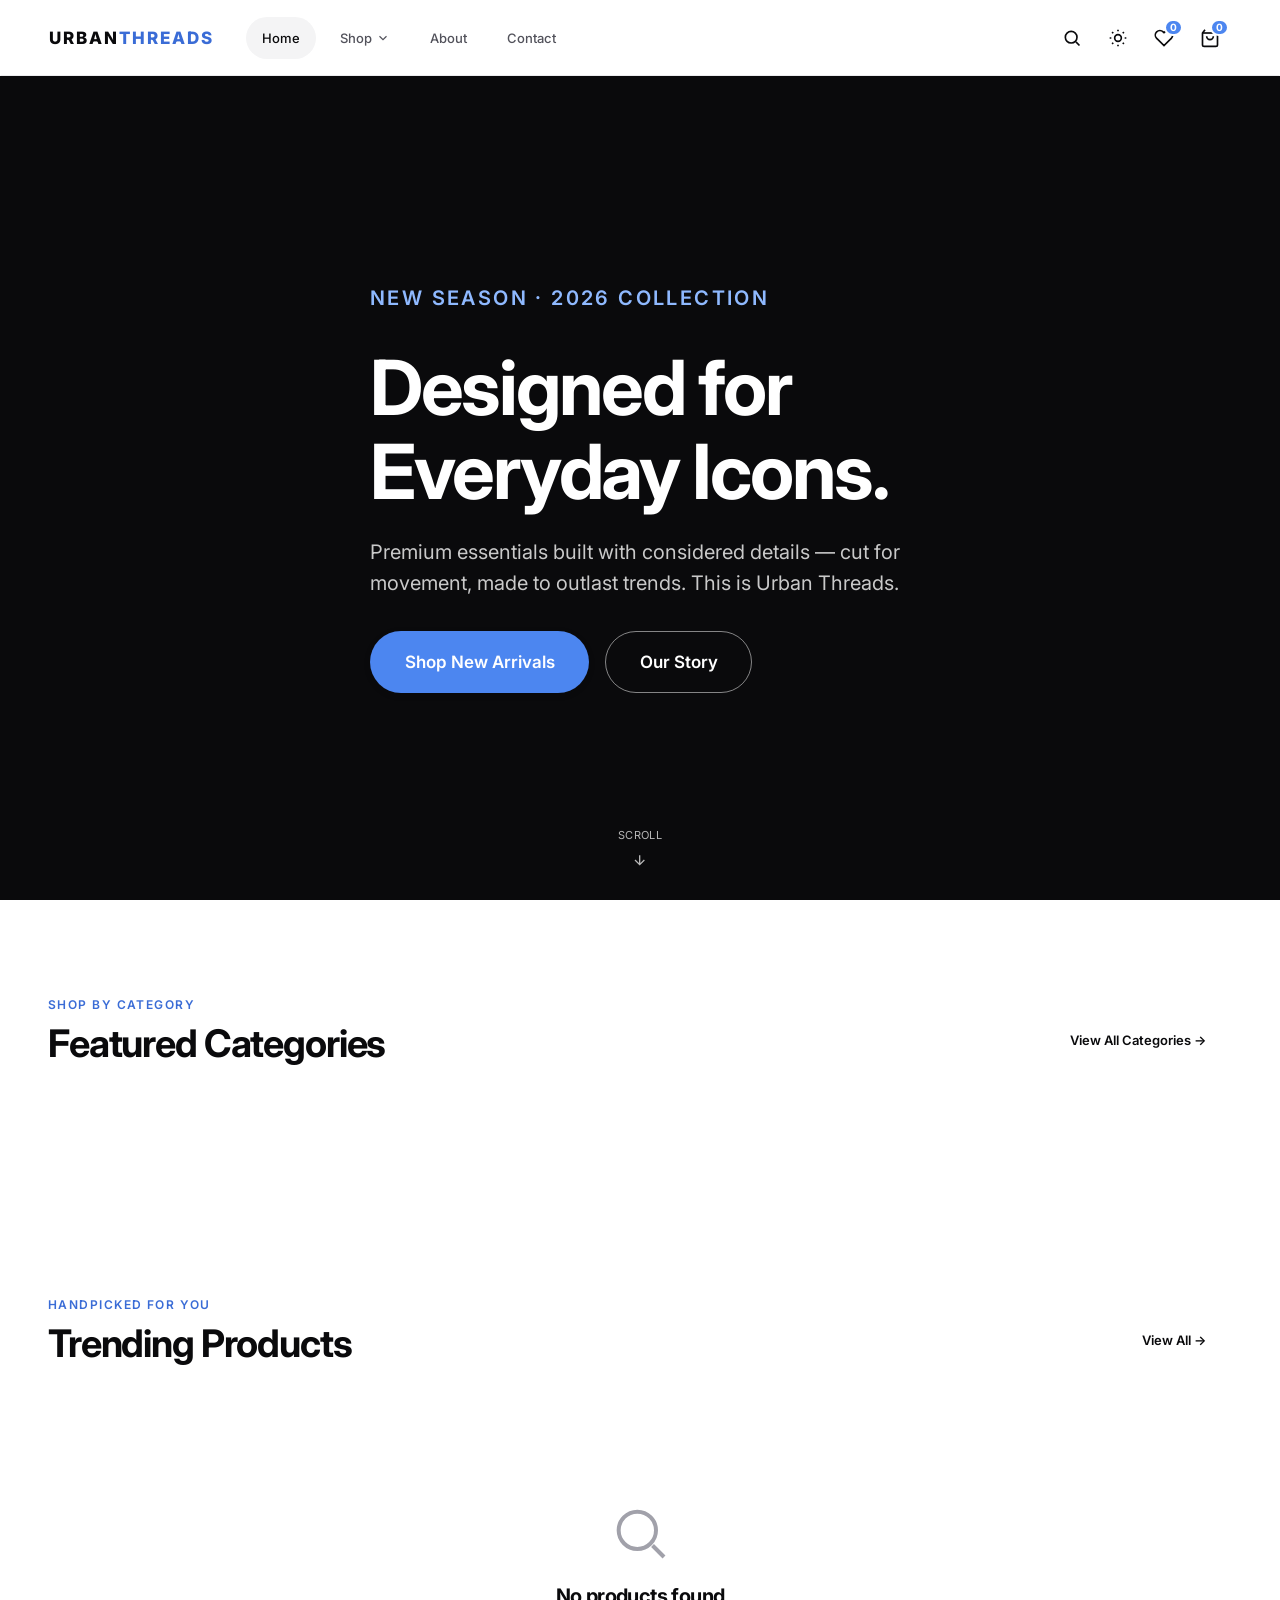
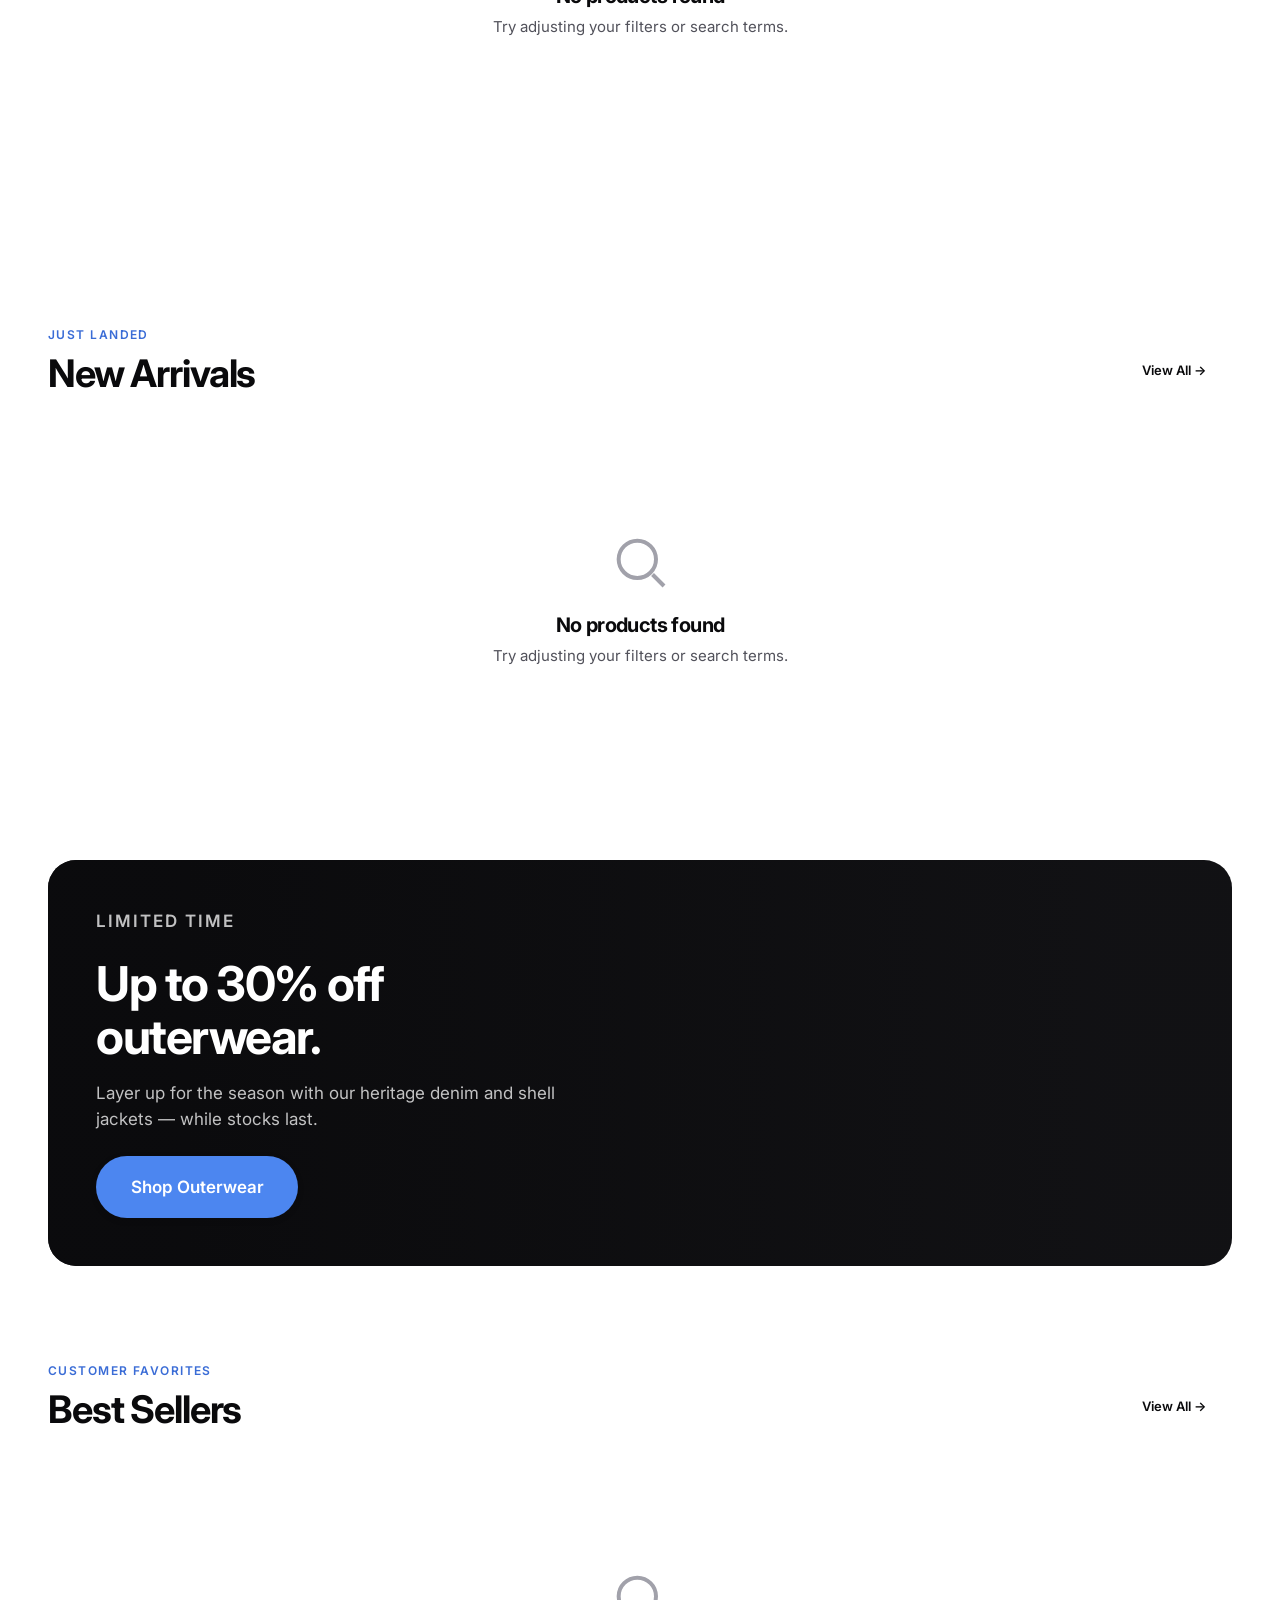
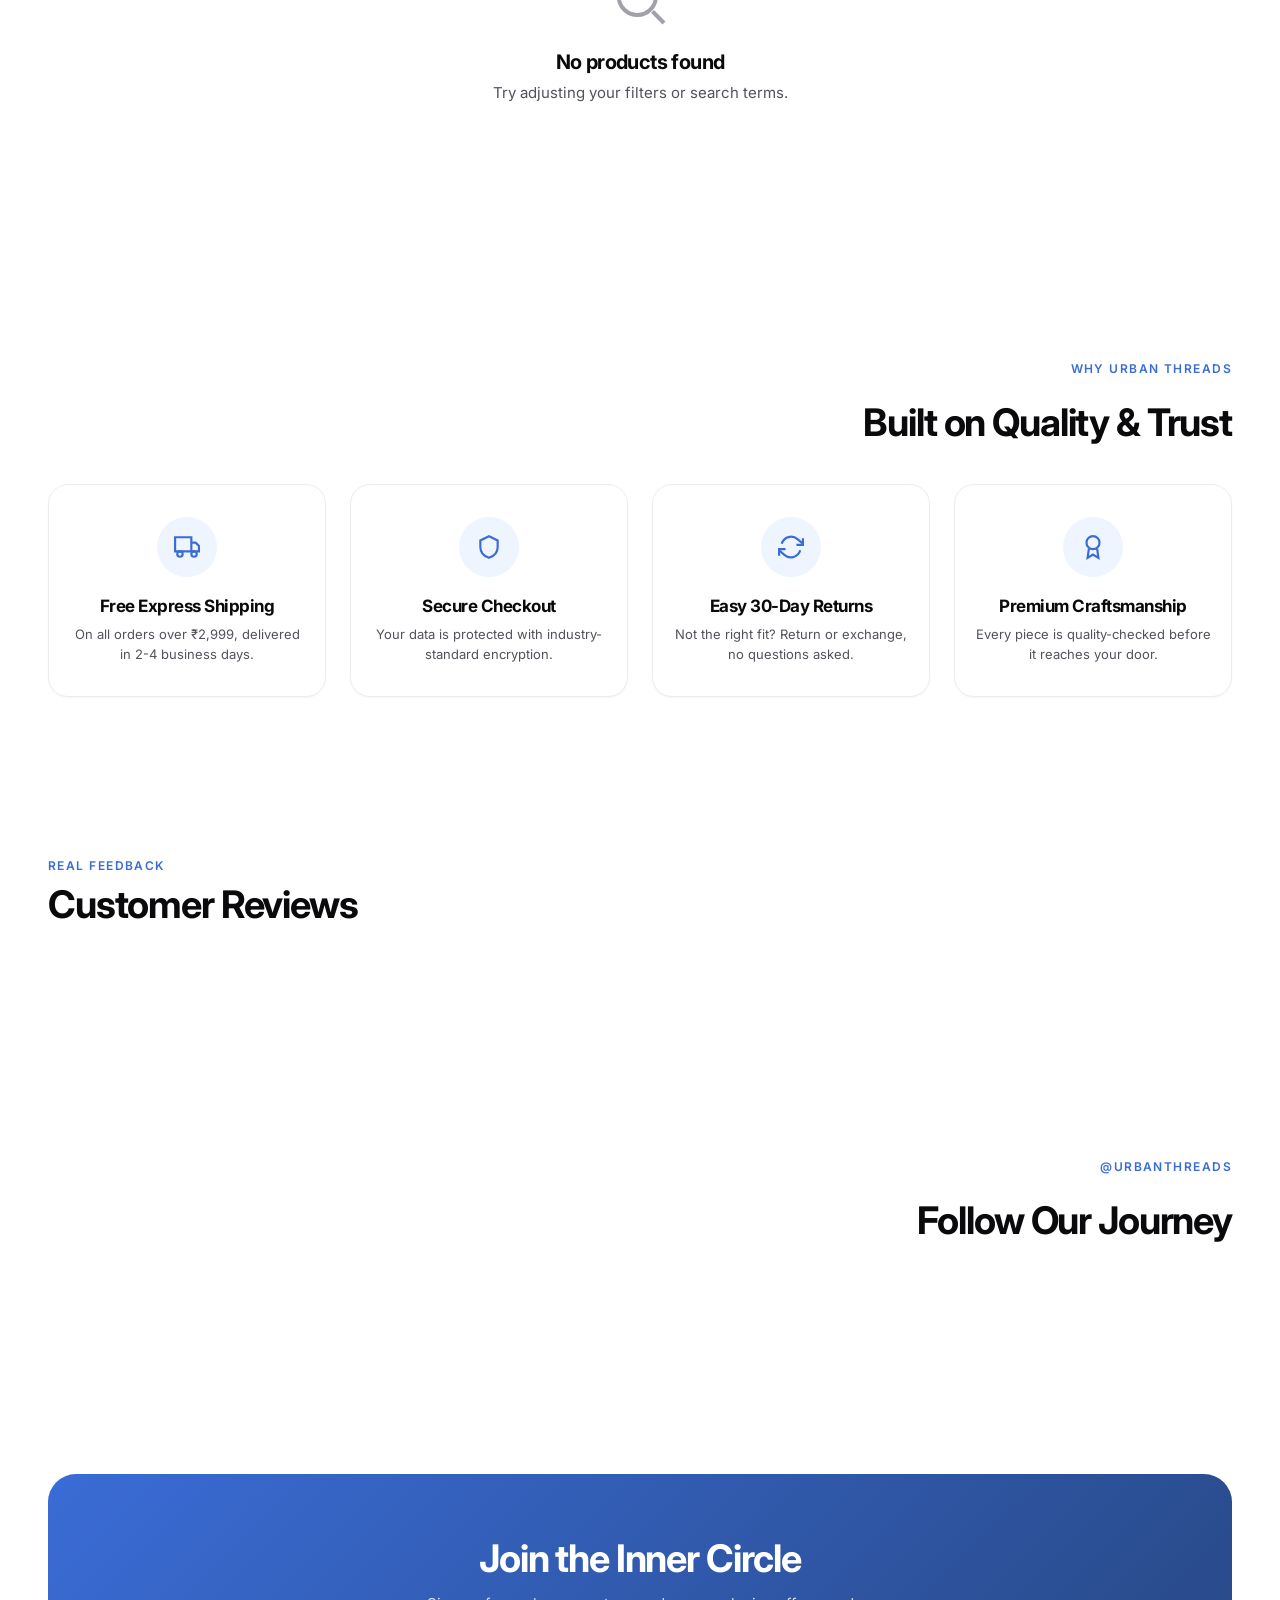
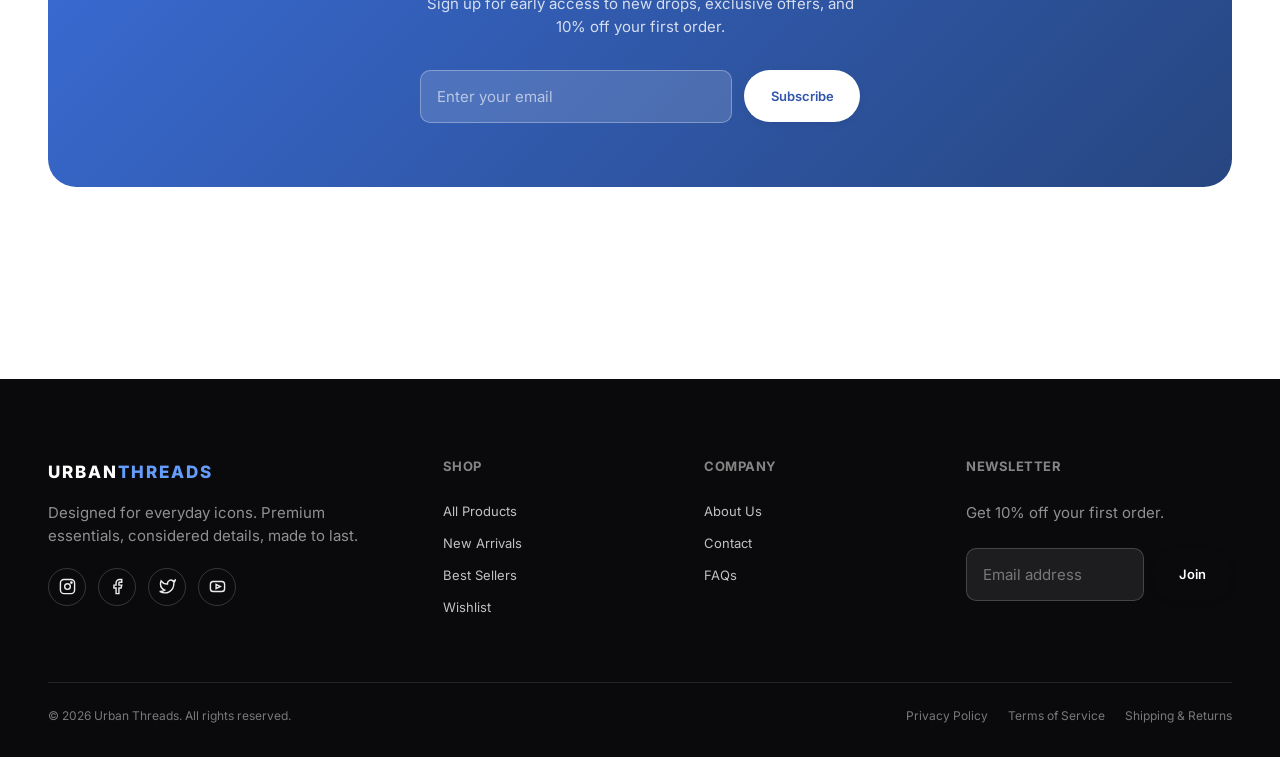
<file: index.html>
<!DOCTYPE html>
<html lang="en">
<head>
<meta charset="UTF-8">
<meta name="viewport" content="width=device-width, initial-scale=1.0">
<title>Urban Threads | Designed for Everyday Icons</title>
<meta name="description" content="Urban Threads is a premium clothing brand crafting considered essentials — outerwear, denim, knitwear and activewear designed for everyday icons.">
<meta name="keywords" content="Urban Threads, premium clothing, streetwear, denim, outerwear, knitwear">
<link rel="canonical" href="https://urbanthreads.example.com/">

<meta property="og:type" content="website">
<meta property="og:title" content="Urban Threads | Designed for Everyday Icons">
<meta property="og:description" content="Premium essentials, considered details, made to last. Shop the new season collection.">
<meta property="og:image" content="https://picsum.photos/seed/ut-hero/1200/630">
<meta property="og:url" content="https://urbanthreads.example.com/">

<meta name="twitter:card" content="summary_large_image">
<meta name="twitter:title" content="Urban Threads | Designed for Everyday Icons">
<meta name="twitter:description" content="Premium essentials, considered details, made to last.">
<meta name="twitter:image" content="https://picsum.photos/seed/ut-hero/1200/630">

<link rel="preconnect" href="https://fonts.googleapis.com">
<link rel="preconnect" href="https://fonts.gstatic.com" crossorigin>
<link href="https://fonts.googleapis.com/css2?family=Inter:wght@400;500;600;700;800&display=swap" rel="stylesheet">

<link rel="stylesheet" href="assets/css/tokens.css">
<link rel="stylesheet" href="assets/css/base.css">
<link rel="stylesheet" href="assets/css/components.css">
<link rel="stylesheet" href="assets/css/header.css">
<link rel="stylesheet" href="assets/css/footer.css">
<link rel="stylesheet" href="assets/css/product-card.css">
<link rel="stylesheet" href="assets/css/home.css">

<script type="application/ld+json">
{
  "@context": "https://schema.org",
  "@type": "ClothingStore",
  "name": "Urban Threads",
  "description": "Designed for Everyday Icons.",
  "url": "https://urbanthreads.example.com/"
}
</script>
</head>
<body data-page="home" data-base="">

<div id="ut-header"></div>

<main id="main-content">

  <!-- HERO -->
  <section class="hero">
    <div class="hero-bg" id="hero-bg"></div>
    <div class="container">
      <div class="hero-content">
        <p class="eyebrow">New Season · 2026 Collection</p>
        <h1 class="text-display">Designed for<br>Everyday Icons.</h1>
        <p>Premium essentials built with considered details — cut for movement, made to outlast trends. This is Urban Threads.</p>
        <div class="hero-actions">
          <a href="products.html" class="btn btn-accent btn-lg">Shop New Arrivals</a>
          <a href="about.html" class="btn btn-outline btn-lg">Our Story</a>
        </div>
      </div>
    </div>
    <div class="hero-scroll-cue">
      <span>Scroll</span>
      <svg width="16" height="16" viewBox="0 0 24 24" fill="none" stroke="currentColor" stroke-width="2"><path d="M12 5v14M5 12l7 7 7-7"/></svg>
    </div>
  </section>

  <!-- FEATURED CATEGORIES -->
  <section class="section container">
    <div class="section-head">
      <div><p class="eyebrow">Shop by category</p><h2>Featured Categories</h2></div>
      <a href="products.html" class="btn btn-ghost">View All Categories →</a>
    </div>
    <div class="cat-grid" id="category-grid"></div>
  </section>

  <!-- TRENDING -->
  <section class="section container">
    <div class="section-head">
      <div><p class="eyebrow">Handpicked for you</p><h2>Trending Products</h2></div>
      <a href="products.html?filter=trending" class="btn btn-ghost">View All →</a>
    </div>
    <div class="product-grid" id="trending-grid"></div>
  </section>

  <!-- NEW ARRIVALS -->
  <section class="section container">
    <div class="section-head">
      <div><p class="eyebrow">Just landed</p><h2>New Arrivals</h2></div>
      <a href="products.html?filter=new" class="btn btn-ghost">View All →</a>
    </div>
    <div class="product-grid" id="new-arrivals-grid"></div>
  </section>

  <!-- PROMO BANNER -->
  <section class="container">
    <div class="promo-banner">
      <div class="promo-banner-bg" style="background-image:url('https://picsum.photos/seed/ut-promo/1400/900')"></div>
      <div class="promo-banner-content">
        <p class="eyebrow">Limited time</p>
        <h2>Up to 30% off outerwear.</h2>
        <p>Layer up for the season with our heritage denim and shell jackets — while stocks last.</p>
        <a href="products.html?category=outerwear" class="btn btn-accent btn-lg">Shop Outerwear</a>
      </div>
    </div>
  </section>

  <!-- BEST SELLERS -->
  <section class="section container">
    <div class="section-head">
      <div><p class="eyebrow">Customer favorites</p><h2>Best Sellers</h2></div>
      <a href="products.html?filter=bestseller" class="btn btn-ghost">View All →</a>
    </div>
    <div class="product-grid" id="bestsellers-grid"></div>
  </section>

  <!-- WHY CHOOSE US -->
  <section class="section-sm container">
    <div class="section-head" style="justify-content:center;text-align:center;flex-direction:column">
      <p class="eyebrow">Why Urban Threads</p>
      <h2>Built on Quality &amp; Trust</h2>
    </div>
    <div class="why-grid" id="why-us-grid"></div>
  </section>

  <!-- REVIEWS -->
  <section class="section container">
    <div class="section-head">
      <div><p class="eyebrow">Real feedback</p><h2>Customer Reviews</h2></div>
    </div>
    <div class="reviews-rail" id="reviews-rail"></div>
  </section>

  <!-- INSTAGRAM GALLERY -->
  <section class="section container">
    <div class="section-head" style="justify-content:center;text-align:center;flex-direction:column">
      <p class="eyebrow">@urbanthreads</p>
      <h2>Follow Our Journey</h2>
    </div>
    <div class="insta-grid" id="insta-grid"></div>
  </section>

  <!-- NEWSLETTER -->
  <section class="section container">
    <div class="newsletter-banner">
      <h2>Join the Inner Circle</h2>
      <p>Sign up for early access to new drops, exclusive offers, and 10% off your first order.</p>
      <form id="home-newsletter-form">
        <input type="email" class="input" placeholder="Enter your email" required aria-label="Email address">
        <button type="submit" class="btn btn-accent">Subscribe</button>
      </form>
    </div>
  </section>

</main>

<div id="ut-footer"></div>

<script src="assets/js/core/sanity-client.js"></script>
<script src="assets/js/core/db.js"></script>
<script src="assets/js/core/utils.js"></script>
<script src="assets/js/core/theme.js"></script>
<script src="assets/js/core/toast.js"></script>
<script src="assets/js/core/modal.js"></script>
<script src="assets/js/core/cart.js"></script>
<script src="assets/js/core/analytics.js"></script>
<script src="assets/js/components/product-card.js"></script>
<script src="assets/js/components/quick-view.js"></script>
<script src="assets/js/components/header.js"></script>
<script src="assets/js/components/footer.js"></script>
<script src="assets/js/core/app-init.js"></script>
<script src="assets/js/pages/home.js"></script>
</body>
</html>
</file>
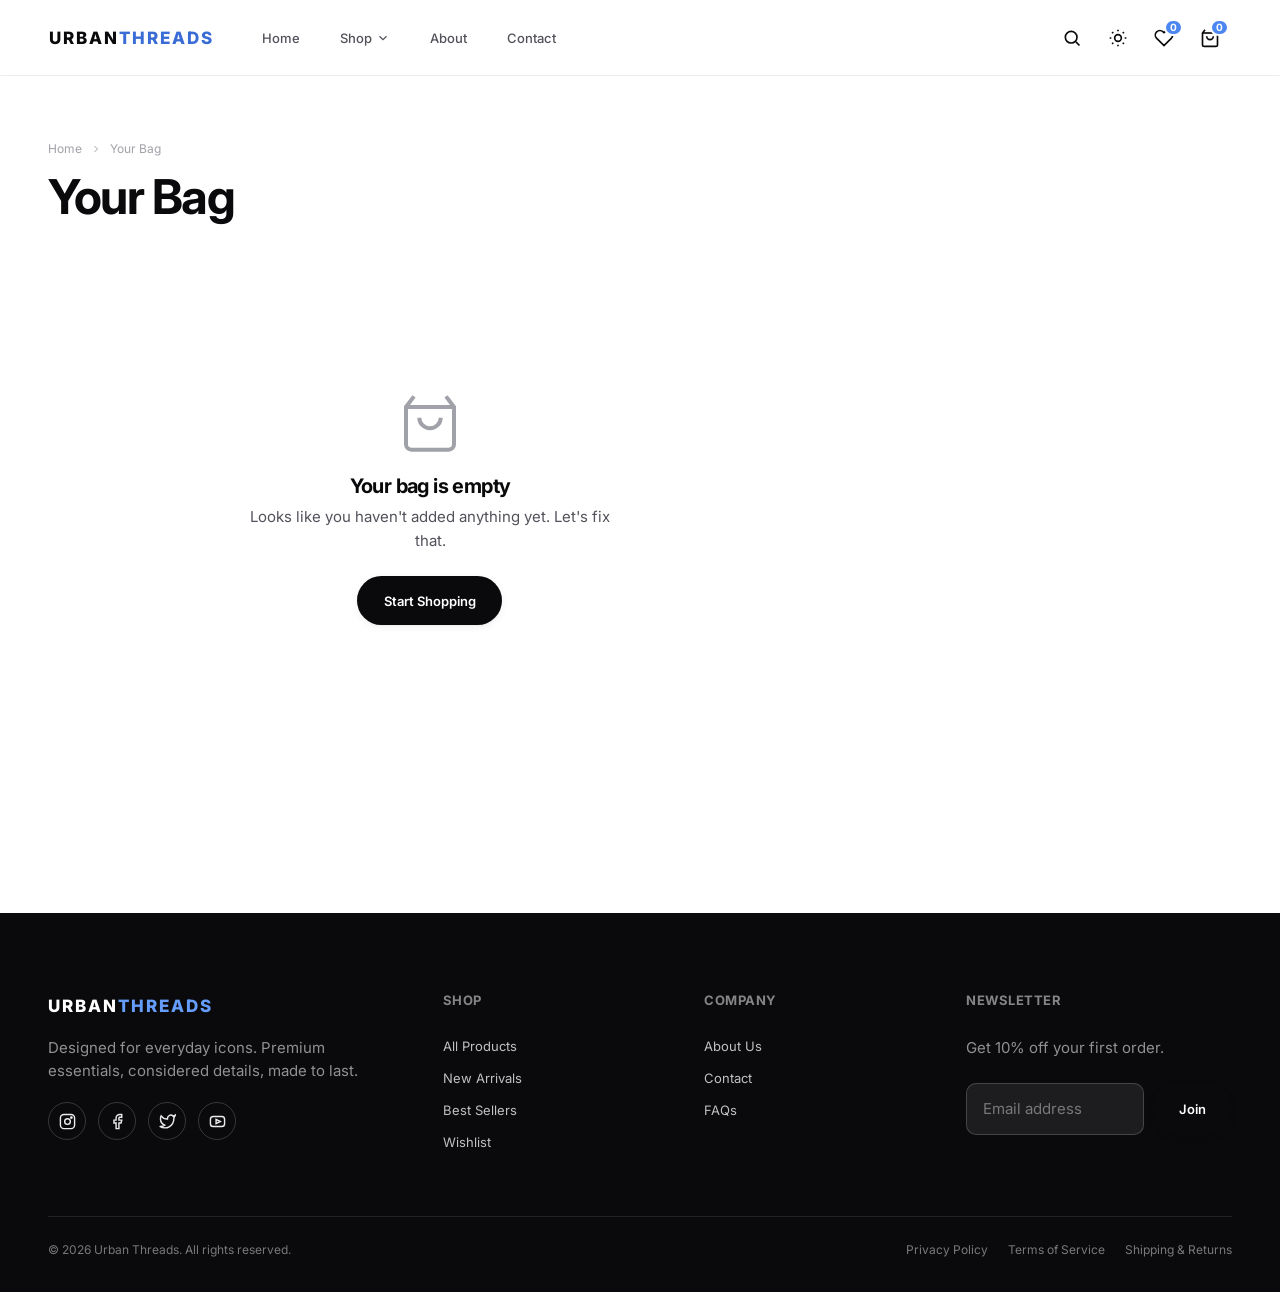
<file: cart.html>
<!DOCTYPE html>
<html lang="en">
<head>
<meta charset="UTF-8">
<meta name="viewport" content="width=device-width, initial-scale=1.0">
<title>Your Bag | Urban Threads</title>
<meta name="description" content="Review the items in your Urban Threads shopping bag before checkout.">
<link rel="canonical" href="https://urbanthreads.example.com/cart.html">

<link rel="preconnect" href="https://fonts.googleapis.com">
<link rel="preconnect" href="https://fonts.gstatic.com" crossorigin>
<link href="https://fonts.googleapis.com/css2?family=Inter:wght@400;500;600;700;800&display=swap" rel="stylesheet">

<link rel="stylesheet" href="assets/css/tokens.css">
<link rel="stylesheet" href="assets/css/base.css">
<link rel="stylesheet" href="assets/css/components.css">
<link rel="stylesheet" href="assets/css/header.css">
<link rel="stylesheet" href="assets/css/footer.css">
<link rel="stylesheet" href="assets/css/cart.css">
</head>
<body data-page="cart" data-base="">

<div id="ut-header"></div>

<main id="main-content">
  <div class="container section-sm">
    <nav class="breadcrumb" aria-label="Breadcrumb">
      <a href="index.html">Home</a>
      <svg viewBox="0 0 24 24" fill="none" stroke="currentColor" stroke-width="2"><path d="M9 18l6-6-6-6"/></svg>
      <span>Your Bag</span>
    </nav>
    <h1 class="text-h2" style="margin-bottom:var(--space-10)">Your Bag</h1>

    <div class="cart-layout">
      <div id="cart-content"></div>

      <div id="cart-summary-wrap">
        <div class="card card-pad summary-card">
          <h3 class="text-h5" style="margin-bottom:var(--space-4)">Order Summary</h3>
          <form class="promo-form" id="promo-form">
            <input type="text" class="input" id="promo-input" placeholder="Promo code (try WELCOME10)">
            <button type="submit" class="btn btn-secondary">Apply</button>
          </form>
          <div id="cart-summary"></div>
        </div>
      </div>
    </div>
  </div>
</main>

<div id="ut-footer"></div>

<script src="assets/js/core/sanity-client.js"></script>
<script src="assets/js/core/db.js"></script>
<script src="assets/js/core/utils.js"></script>
<script src="assets/js/core/theme.js"></script>
<script src="assets/js/core/toast.js"></script>
<script src="assets/js/core/modal.js"></script>
<script src="assets/js/core/cart.js"></script>
<script src="assets/js/core/analytics.js"></script>
<script src="assets/js/components/product-card.js"></script>
<script src="assets/js/components/quick-view.js"></script>
<script src="assets/js/components/header.js"></script>
<script src="assets/js/components/footer.js"></script>
<script src="assets/js/core/app-init.js"></script>
<script src="assets/js/pages/cart.js"></script>
</body>
</html>
</file>
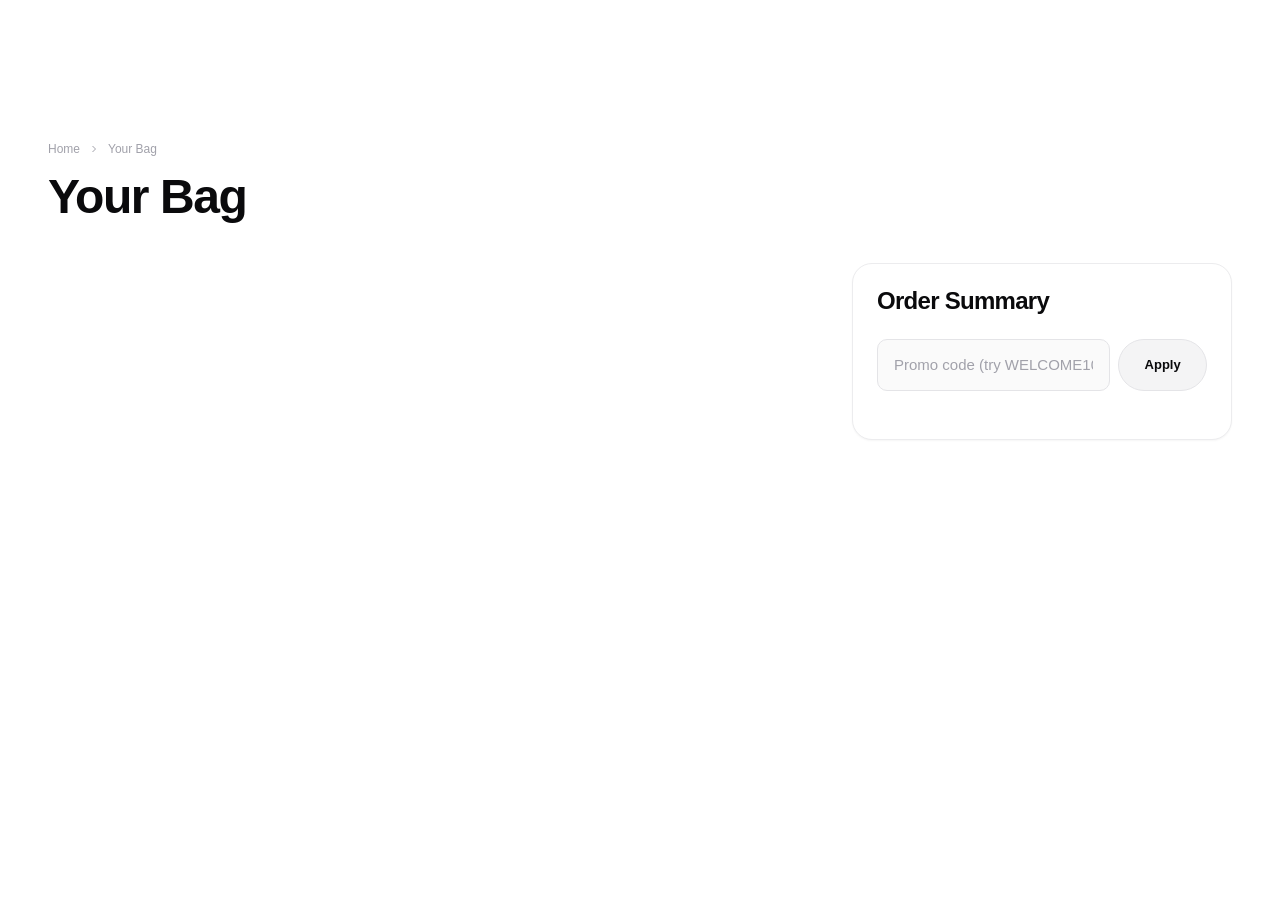
<file: checkout.html>
<!DOCTYPE html>
<html lang="en">
<head>
<meta charset="UTF-8">
<meta name="viewport" content="width=device-width, initial-scale=1.0">
<title>Checkout | Urban Threads</title>
<meta name="description" content="Complete your Urban Threads order via WhatsApp checkout.">
<link rel="canonical" href="https://urbanthreads.example.com/checkout.html">

<link rel="preconnect" href="https://fonts.googleapis.com">
<link rel="preconnect" href="https://fonts.gstatic.com" crossorigin>
<link href="https://fonts.googleapis.com/css2?family=Inter:wght@400;500;600;700;800&display=swap" rel="stylesheet">

<link rel="stylesheet" href="assets/css/tokens.css">
<link rel="stylesheet" href="assets/css/base.css">
<link rel="stylesheet" href="assets/css/components.css">
<link rel="stylesheet" href="assets/css/header.css">
<link rel="stylesheet" href="assets/css/footer.css">
<link rel="stylesheet" href="assets/css/cart.css">
<link rel="stylesheet" href="assets/css/checkout.css">
</head>
<body data-page="checkout" data-base="">

<div id="ut-header"></div>

<main id="main-content">
  <div class="container section-sm">
    <div class="checkout-steps">
      <div class="checkout-step done"><span class="num">✓</span> Bag</div>
      <div class="checkout-step-sep"></div>
      <div class="checkout-step active"><span class="num">2</span> Details</div>
      <div class="checkout-step-sep"></div>
      <div class="checkout-step"><span class="num">3</span> WhatsApp Confirm</div>
    </div>

    <div class="checkout-layout">
      <div>
        <h1 class="text-h3" style="margin-bottom:var(--space-6)">Delivery Details</h1>
        <form id="checkout-form" class="card card-pad" novalidate>
          <div class="field">
            <label class="label" for="name">Full Name</label>
            <input class="input" id="name" name="name" required placeholder="Jordan Lee">
          </div>
          <div class="field">
            <label class="label" for="phone">Phone Number</label>
            <input class="input" id="phone" name="phone" type="tel" required placeholder="+91 98765 43210">
          </div>
          <div class="field">
            <label class="label" for="address">Address</label>
            <textarea class="textarea" id="address" name="address" required placeholder="House no., street, landmark" style="min-height:80px"></textarea>
          </div>
          <div class="field-row">
            <div class="field">
              <label class="label" for="city">City</label>
              <input class="input" id="city" name="city" required placeholder="Mumbai">
            </div>
            <div class="field">
              <label class="label" for="state">State</label>
              <input class="input" id="state" name="state" required placeholder="Maharashtra">
            </div>
          </div>
          <div class="field">
            <label class="label" for="pin">PIN Code</label>
            <input class="input" id="pin" name="pin" required pattern="[0-9]{6}" maxlength="6" placeholder="400001">
          </div>
          <div class="field">
            <label class="label" for="notes">Order Notes <span class="label-optional">(optional)</span></label>
            <textarea class="textarea" id="notes" name="notes" placeholder="Delivery instructions, gift note, etc."></textarea>
          </div>
          <button type="submit" class="btn btn-whatsapp btn-lg btn-block">
            <svg width="18" height="18" viewBox="0 0 24 24" fill="currentColor"><path d="M12 2a10 10 0 00-8.6 15L2 22l5.2-1.4A10 10 0 1012 2zm5.8 14.3c-.2.7-1.4 1.4-2 1.5-.5.1-1.1.1-1.8-.1a13.8 13.8 0 01-5-3.2 13.8 13.8 0 01-2.9-4.6c-.3-.7-.1-1.4.4-2 .3-.3.6-.5 1-.5h.4c.2 0 .5 0 .7.5l1 2.3c.1.3 0 .6-.1.8l-.5.6c-.2.2-.3.4-.1.7a9 9 0 004 4c.3.2.5.1.7-.1l.6-.6c.2-.2.5-.3.8-.1l2.2 1.1c.3.1.5.4.5.7.1.2.1.6-.1.9z"/></svg>
            Order on WhatsApp
          </button>
        </form>
      </div>

      <div>
        <div class="card card-pad" style="margin-bottom:var(--space-6)">
          <h3 class="text-h5" style="margin-bottom:var(--space-4)">Order Summary</h3>
          <div class="checkout-order-items" id="checkout-order-items"></div>
          <div id="checkout-totals"></div>
        </div>

        <div class="card card-pad">
          <h3 class="text-h5" style="margin-bottom:var(--space-3)">WhatsApp Message Preview</h3>
          <p class="text-secondary" style="font-size:var(--fs-xs);margin-bottom:var(--space-4)">This is exactly what will be sent when you tap "Order on WhatsApp".</p>
          <div class="wa-preview" id="wa-preview"></div>
        </div>
      </div>
    </div>
  </div>
</main>

<div id="ut-footer"></div>

<script src="assets/js/core/sanity-client.js"></script>
<script src="assets/js/core/db.js"></script>
<script src="assets/js/core/utils.js"></script>
<script src="assets/js/core/theme.js"></script>
<script src="assets/js/core/toast.js"></script>
<script src="assets/js/core/modal.js"></script>
<script src="assets/js/core/cart.js"></script>
<script src="assets/js/core/analytics.js"></script>
<script src="assets/js/components/product-card.js"></script>
<script src="assets/js/components/quick-view.js"></script>
<script src="assets/js/components/header.js"></script>
<script src="assets/js/components/footer.js"></script>
<script src="assets/js/core/app-init.js"></script>
<script src="assets/js/pages/checkout.js"></script>
</body>
</html>
</file>
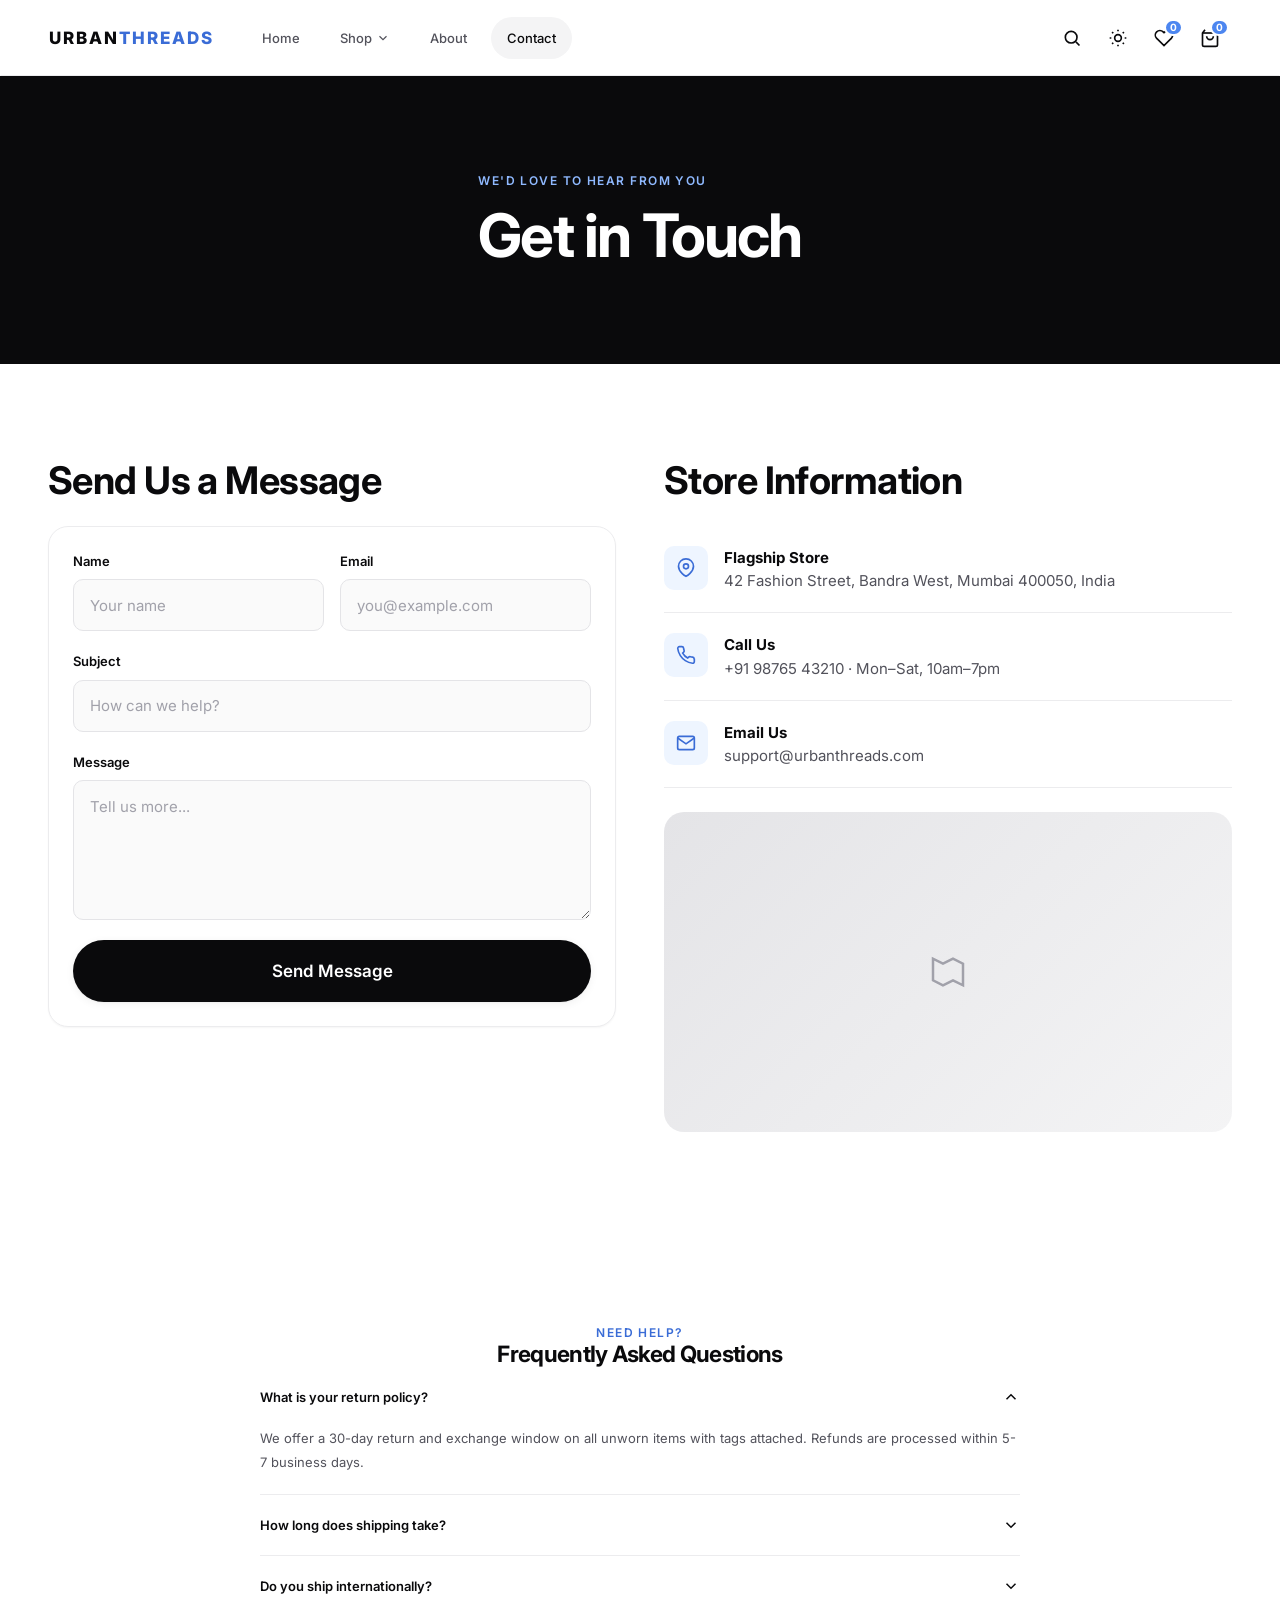
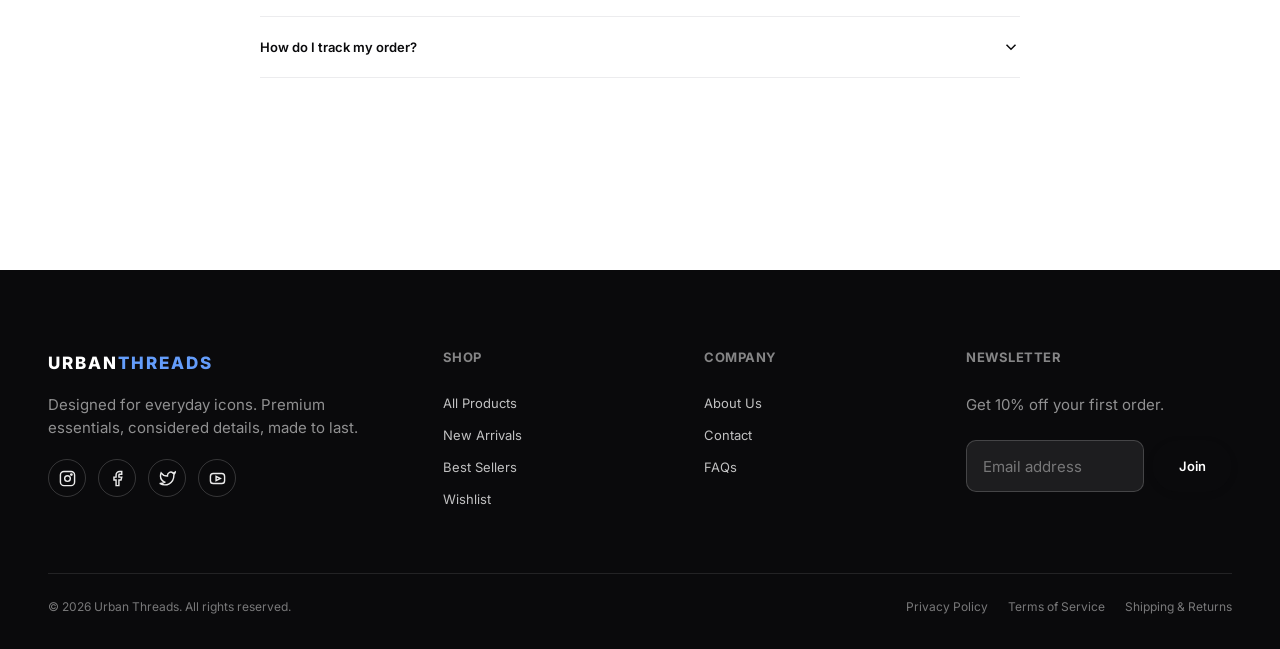
<file: contact.html>
<!DOCTYPE html>
<html lang="en">
<head>
<meta charset="UTF-8">
<meta name="viewport" content="width=device-width, initial-scale=1.0">
<title>Contact Us | Urban Threads</title>
<meta name="description" content="Get in touch with the Urban Threads team — store info, contact form, and frequently asked questions.">
<link rel="canonical" href="https://urbanthreads.example.com/contact.html">
<meta property="og:type" content="website">
<meta property="og:title" content="Contact Urban Threads">
<meta name="twitter:card" content="summary_large_image">

<link rel="preconnect" href="https://fonts.googleapis.com">
<link rel="preconnect" href="https://fonts.gstatic.com" crossorigin>
<link href="https://fonts.googleapis.com/css2?family=Inter:wght@400;500;600;700;800&display=swap" rel="stylesheet">

<link rel="stylesheet" href="assets/css/tokens.css">
<link rel="stylesheet" href="assets/css/base.css">
<link rel="stylesheet" href="assets/css/components.css">
<link rel="stylesheet" href="assets/css/header.css">
<link rel="stylesheet" href="assets/css/footer.css">
<link rel="stylesheet" href="assets/css/static-pages.css">
</head>
<body data-page="contact" data-base="">

<div id="ut-header"></div>

<main id="main-content">

  <section class="page-hero" style="min-height:32vh">
    <div class="page-hero-bg" style="background-image:url('https://picsum.photos/seed/ut-contact-hero/1800/800')"></div>
    <div class="container page-hero-content">
      <p class="eyebrow" style="color:var(--brand-accent-300)">We'd love to hear from you</p>
      <h1>Get in Touch</h1>
    </div>
  </section>

  <section class="section container">
    <div class="contact-layout">
      <div>
        <h2 class="text-h3" style="margin-bottom:var(--space-6)">Send Us a Message</h2>
        <form id="contact-form" class="card card-pad">
          <div class="field-row">
            <div class="field">
              <label class="label" for="cf-name">Name</label>
              <input class="input" id="cf-name" required placeholder="Your name">
            </div>
            <div class="field">
              <label class="label" for="cf-email">Email</label>
              <input class="input" type="email" id="cf-email" required placeholder="you@example.com">
            </div>
          </div>
          <div class="field">
            <label class="label" for="cf-subject">Subject</label>
            <input class="input" id="cf-subject" required placeholder="How can we help?">
          </div>
          <div class="field">
            <label class="label" for="cf-message">Message</label>
            <textarea class="textarea" id="cf-message" required placeholder="Tell us more..." style="min-height:140px"></textarea>
          </div>
          <button type="submit" class="btn btn-primary btn-lg btn-block">Send Message</button>
        </form>
      </div>

      <div>
        <h2 class="text-h3" style="margin-bottom:var(--space-6)">Store Information</h2>
        <div class="contact-info-item">
          <div class="contact-info-icon"><svg viewBox="0 0 24 24" fill="none" stroke="currentColor" stroke-width="2"><path d="M21 10c0 7-9 12-9 12s-9-5-9-12a9 9 0 0118 0z"/><circle cx="12" cy="10" r="3"/></svg></div>
          <div><strong>Flagship Store</strong><p class="text-secondary">42 Fashion Street, Bandra West, Mumbai 400050, India</p></div>
        </div>
        <div class="contact-info-item">
          <div class="contact-info-icon"><svg viewBox="0 0 24 24" fill="none" stroke="currentColor" stroke-width="2"><path d="M22 16.9v3a2 2 0 01-2.2 2 19.8 19.8 0 01-8.6-3.1 19.5 19.5 0 01-6-6A19.8 19.8 0 012.1 4.2 2 2 0 014.1 2h3a2 2 0 012 1.7c.1.9.3 1.8.6 2.7a2 2 0 01-.5 2.1L8 9.7a16 16 0 006 6l1.2-1.2a2 2 0 012.1-.5c.9.3 1.8.5 2.7.6a2 2 0 011.7 2z"/></svg></div>
          <div><strong>Call Us</strong><p class="text-secondary">+91 98765 43210 · Mon–Sat, 10am–7pm</p></div>
        </div>
        <div class="contact-info-item">
          <div class="contact-info-icon"><svg viewBox="0 0 24 24" fill="none" stroke="currentColor" stroke-width="2"><path d="M4 4h16v16H4z" opacity="0"/><path d="M22 6l-10 7L2 6"/><rect x="2" y="4" width="20" height="16" rx="2"/></svg></div>
          <div><strong>Email Us</strong><p class="text-secondary">support@urbanthreads.com</p></div>
        </div>
        <div class="map-placeholder">
          <svg viewBox="0 0 24 24" fill="none" stroke="currentColor" stroke-width="1.5"><path d="M9 20l-6-3V4l6 3 6-3 6 3v13l-6-3-6 3z"/></svg>
        </div>
      </div>
    </div>
  </section>

  <section class="section container" id="faq">
    <div class="section-head" style="justify-content:center;flex-direction:column;text-align:center">
      <p class="eyebrow">Need help?</p>
      <h2>Frequently Asked Questions</h2>
    </div>
    <div style="max-width:760px;margin:0 auto">
      <div class="faq-item accordion-item open">
        <button class="accordion-trigger">What is your return policy? <svg viewBox="0 0 24 24" fill="none" stroke="currentColor" stroke-width="2"><path d="M6 9l6 6 6-6"/></svg></button>
        <div class="accordion-content"><div class="accordion-content-inner">We offer a 30-day return and exchange window on all unworn items with tags attached. Refunds are processed within 5-7 business days.</div></div>
      </div>
      <div class="faq-item accordion-item">
        <button class="accordion-trigger">How long does shipping take? <svg viewBox="0 0 24 24" fill="none" stroke="currentColor" stroke-width="2"><path d="M6 9l6 6 6-6"/></svg></button>
        <div class="accordion-content"><div class="accordion-content-inner">Standard delivery takes 2-4 business days across India. Express shipping is free on orders over ₹2,999.</div></div>
      </div>
      <div class="faq-item accordion-item">
        <button class="accordion-trigger">Do you ship internationally? <svg viewBox="0 0 24 24" fill="none" stroke="currentColor" stroke-width="2"><path d="M6 9l6 6 6-6"/></svg></button>
        <div class="accordion-content"><div class="accordion-content-inner">Yes, we currently ship to over 35 countries. International delivery times and duties vary by destination.</div></div>
      </div>
      <div class="faq-item accordion-item">
        <button class="accordion-trigger">How do I track my order? <svg viewBox="0 0 24 24" fill="none" stroke="currentColor" stroke-width="2"><path d="M6 9l6 6 6-6"/></svg></button>
        <div class="accordion-content"><div class="accordion-content-inner">Once your order is confirmed via WhatsApp, our team will share tracking details directly in the chat as soon as it ships.</div></div>
      </div>
    </div>
  </section>

</main>

<div id="ut-footer"></div>

<script src="assets/js/core/sanity-client.js"></script>
<script src="assets/js/core/db.js"></script>
<script src="assets/js/core/utils.js"></script>
<script src="assets/js/core/theme.js"></script>
<script src="assets/js/core/toast.js"></script>
<script src="assets/js/core/modal.js"></script>
<script src="assets/js/core/cart.js"></script>
<script src="assets/js/core/analytics.js"></script>
<script src="assets/js/components/product-card.js"></script>
<script src="assets/js/components/quick-view.js"></script>
<script src="assets/js/components/header.js"></script>
<script src="assets/js/components/footer.js"></script>
<script src="assets/js/core/app-init.js"></script>
<script src="assets/js/pages/contact.js"></script>
</body>
</html>
</file>
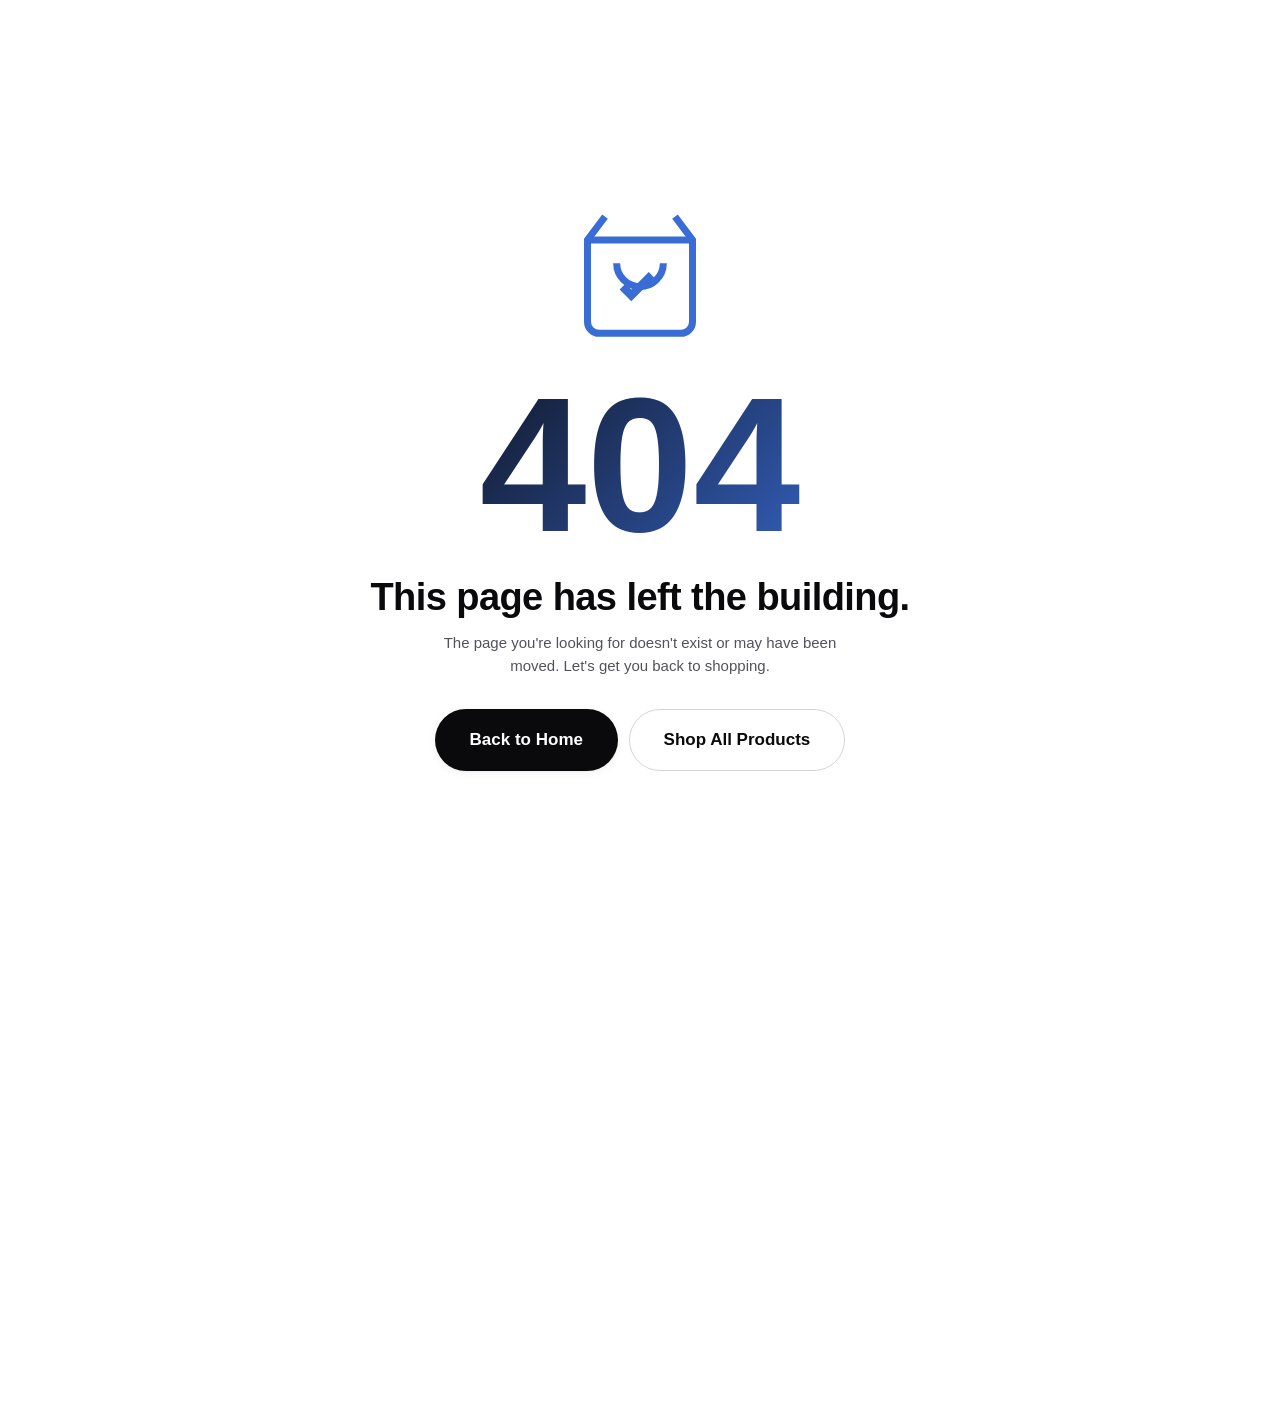
<file: product.html>
<!DOCTYPE html>
<html lang="en">
<head>
<meta charset="UTF-8">
<meta name="viewport" content="width=device-width, initial-scale=1.0">
<title>Product | Urban Threads</title>
<meta name="description" content="Shop premium essentials at Urban Threads.">
<link rel="canonical" href="https://urbanthreads.example.com/product.html">
<meta property="og:type" content="product">
<meta name="twitter:card" content="summary_large_image">

<link rel="preconnect" href="https://fonts.googleapis.com">
<link rel="preconnect" href="https://fonts.gstatic.com" crossorigin>
<link href="https://fonts.googleapis.com/css2?family=Inter:wght@400;500;600;700;800&display=swap" rel="stylesheet">

<link rel="stylesheet" href="assets/css/tokens.css">
<link rel="stylesheet" href="assets/css/base.css">
<link rel="stylesheet" href="assets/css/components.css">
<link rel="stylesheet" href="assets/css/header.css">
<link rel="stylesheet" href="assets/css/footer.css">
<link rel="stylesheet" href="assets/css/product-card.css">
<link rel="stylesheet" href="assets/css/product.css">
</head>
<body data-page="product" data-base="">

<div id="ut-header"></div>

<main id="main-content">
  <div class="container" style="padding-top:var(--space-6)">
    <nav class="breadcrumb" id="pdp-breadcrumb" aria-label="Breadcrumb"></nav>

    <div class="pdp-layout">
      <div class="pdp-thumbs" id="pdp-thumbs"></div>
      <div class="pdp-main-image" id="pdp-main-image"></div>
      <div class="pdp-info" id="pdp-info"></div>
    </div>

    <div class="pdp-accordion" id="pdp-accordion" style="max-width:640px;margin-top:var(--space-16)"></div>

    <section class="reviews-section" id="reviews">
      <h2 class="text-h3" style="margin-bottom:var(--space-8)">Customer Reviews</h2>
      <div class="reviews-summary" id="reviews-summary"></div>

      <div style="display:grid;grid-template-columns:1fr 340px;gap:var(--space-12)">
        <div id="reviews-list"></div>

        <form class="card card-pad" id="review-form" style="align-self:start">
          <h3 class="text-h5" style="margin-bottom:var(--space-4)">Write a Review</h3>
          <div class="field">
            <label class="label">Your Rating</label>
            <div class="star-rating-input">
              <input type="radio" name="rating" value="5" id="r5" checked class="sr-only"><label for="r5">★</label>
              <input type="radio" name="rating" value="4" id="r4" class="sr-only"><label for="r4">★</label>
              <input type="radio" name="rating" value="3" id="r3" class="sr-only"><label for="r3">★</label>
              <input type="radio" name="rating" value="2" id="r2" class="sr-only"><label for="r2">★</label>
              <input type="radio" name="rating" value="1" id="r1" class="sr-only"><label for="r1">★</label>
            </div>
          </div>
          <div class="field">
            <label class="label" for="review-author">Name</label>
            <input class="input" id="review-author" name="author" placeholder="Your name" required>
          </div>
          <div class="field">
            <label class="label" for="review-title">Review Title</label>
            <input class="input" id="review-title" name="title" placeholder="Summarize your experience" required>
          </div>
          <div class="field">
            <label class="label" for="review-comment">Your Review</label>
            <textarea class="textarea" id="review-comment" name="comment" placeholder="Tell us what you think..." required></textarea>
          </div>
          <button type="submit" class="btn btn-primary btn-block">Submit Review</button>
        </form>
      </div>
    </section>

    <section class="related-section">
      <div class="section-head"><div><p class="eyebrow">You may also like</p><h2>Related Products</h2></div></div>
      <div class="product-grid" id="related-grid"></div>
    </section>
  </div>
</main>

<div id="ut-footer"></div>

<script src="assets/js/core/sanity-client.js"></script>
<script src="assets/js/core/db.js"></script>
<script src="assets/js/core/utils.js"></script>
<script src="assets/js/core/theme.js"></script>
<script src="assets/js/core/toast.js"></script>
<script src="assets/js/core/modal.js"></script>
<script src="assets/js/core/cart.js"></script>
<script src="assets/js/core/analytics.js"></script>
<script src="assets/js/components/product-card.js"></script>
<script src="assets/js/components/quick-view.js"></script>
<script src="assets/js/components/header.js"></script>
<script src="assets/js/components/footer.js"></script>
<script src="assets/js/core/app-init.js"></script>
<script src="assets/js/pages/product.js"></script>
</body>
</html>
</file>
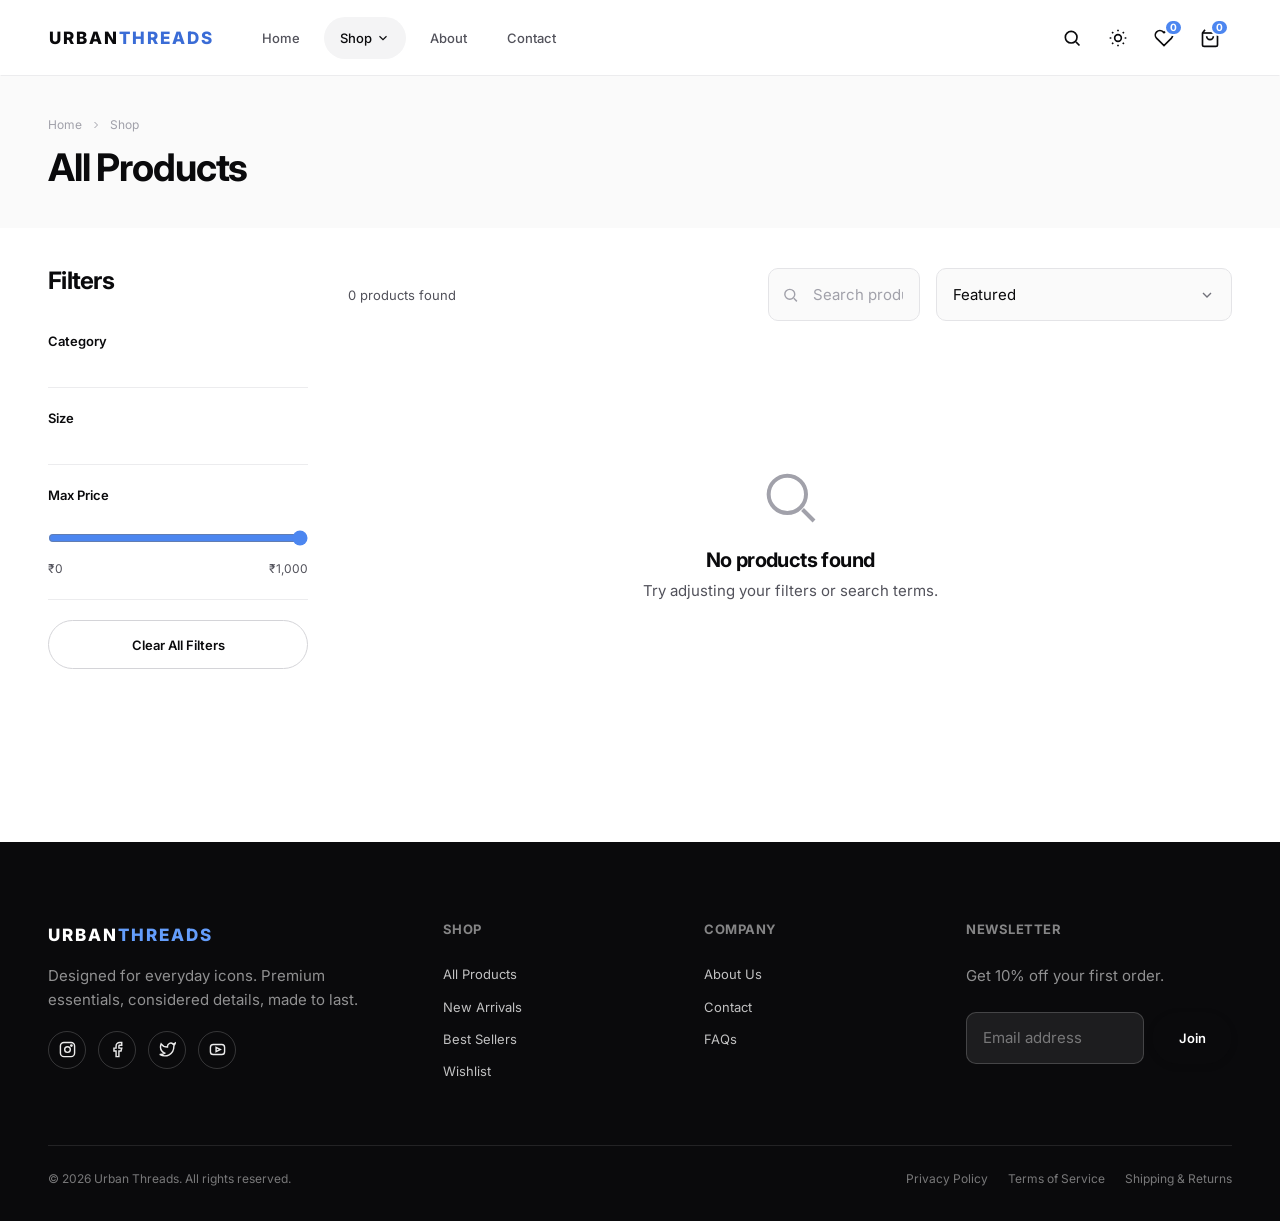
<file: products.html>
<!DOCTYPE html>
<html lang="en">
<head>
<meta charset="UTF-8">
<meta name="viewport" content="width=device-width, initial-scale=1.0">
<title>Shop All Products | Urban Threads</title>
<meta name="description" content="Browse the full Urban Threads collection — outerwear, denim, knitwear, activewear and accessories. Filter by category, size and price.">
<link rel="canonical" href="https://urbanthreads.example.com/products.html">
<meta property="og:type" content="website">
<meta property="og:title" content="Shop All Products | Urban Threads">
<meta property="og:description" content="Browse the full Urban Threads collection with filters for category, size and price.">
<meta name="twitter:card" content="summary_large_image">

<link rel="preconnect" href="https://fonts.googleapis.com">
<link rel="preconnect" href="https://fonts.gstatic.com" crossorigin>
<link href="https://fonts.googleapis.com/css2?family=Inter:wght@400;500;600;700;800&display=swap" rel="stylesheet">

<link rel="stylesheet" href="assets/css/tokens.css">
<link rel="stylesheet" href="assets/css/base.css">
<link rel="stylesheet" href="assets/css/components.css">
<link rel="stylesheet" href="assets/css/header.css">
<link rel="stylesheet" href="assets/css/footer.css">
<link rel="stylesheet" href="assets/css/product-card.css">
<link rel="stylesheet" href="assets/css/products.css">
</head>
<body data-page="products" data-base="">

<div id="ut-header"></div>

<main id="main-content">
  <div class="products-header">
    <div class="container">
      <nav class="breadcrumb" aria-label="Breadcrumb">
        <a href="index.html">Home</a>
        <svg viewBox="0 0 24 24" fill="none" stroke="currentColor" stroke-width="2"><path d="M9 18l6-6-6-6"/></svg>
        <span>Shop</span>
      </nav>
      <h1 id="products-title">All Products</h1>
    </div>
  </div>

  <div class="container">
    <div class="products-layout">

      <aside class="filters-panel" id="filters-panel" aria-label="Filters">
        <div class="flex-between" style="margin-bottom:var(--space-4)">
          <h3 class="text-h5">Filters</h3>
          <button class="icon-btn" id="filters-close-btn" aria-label="Close filters">
            <svg width="18" height="18" viewBox="0 0 24 24" fill="none" stroke="currentColor" stroke-width="2"><path d="M18 6L6 18M6 6l12 12"/></svg>
          </button>
        </div>

        <div class="filter-group">
          <p class="filter-group-title">Category</p>
          <div id="category-filters"></div>
        </div>

        <div class="filter-group">
          <p class="filter-group-title">Size</p>
          <div class="size-grid" id="size-filters"></div>
        </div>

        <div class="filter-group">
          <p class="filter-group-title">Max Price</p>
          <div class="price-range">
            <input type="range" id="price-range-input" min="500" step="100">
            <div class="price-range-value"><span>₹0</span><span id="price-range-max"></span></div>
          </div>
        </div>

        <button class="btn btn-outline btn-block" id="clear-filters-btn" style="margin-top:var(--space-5)">Clear All Filters</button>
      </aside>

      <div>
        <div class="toolbar">
          <div class="toolbar-left">
            <button class="btn btn-secondary filter-toggle-btn" id="filter-toggle-btn">
              <svg width="16" height="16" viewBox="0 0 24 24" fill="none" stroke="currentColor" stroke-width="2"><path d="M4 6h16M7 12h10M10 18h4"/></svg>
              Filters
            </button>
            <p class="results-count" id="results-count"></p>
          </div>
          <div class="toolbar-left">
            <div class="toolbar-search input-icon-wrap">
              <svg viewBox="0 0 24 24" fill="none" stroke="currentColor" stroke-width="2"><circle cx="11" cy="11" r="7"/><path d="M21 21l-4.3-4.3"/></svg>
              <input type="text" class="input" id="toolbar-search-input" placeholder="Search products...">
            </div>
            <select class="select" id="sort-select" aria-label="Sort products">
              <option value="featured">Featured</option>
              <option value="newest">Newest</option>
              <option value="bestseller">Best Selling</option>
              <option value="price-asc">Price: Low to High</option>
              <option value="price-desc">Price: High to Low</option>
              <option value="rating">Highest Rated</option>
            </select>
          </div>
        </div>

        <div class="active-filters" id="active-filters" hidden></div>

        <div class="product-grid" id="products-grid"></div>
        <div class="pagination" id="pagination"></div>
      </div>

    </div>
  </div>
</main>

<div id="ut-footer"></div>

<script src="assets/js/core/sanity-client.js"></script>
<script src="assets/js/core/db.js"></script>
<script src="assets/js/core/utils.js"></script>
<script src="assets/js/core/theme.js"></script>
<script src="assets/js/core/toast.js"></script>
<script src="assets/js/core/modal.js"></script>
<script src="assets/js/core/cart.js"></script>
<script src="assets/js/core/analytics.js"></script>
<script src="assets/js/components/product-card.js"></script>
<script src="assets/js/components/quick-view.js"></script>
<script src="assets/js/components/header.js"></script>
<script src="assets/js/components/footer.js"></script>
<script src="assets/js/core/app-init.js"></script>
<script src="assets/js/pages/products.js"></script>
</body>
</html>
</file>
<file: assets/css/tokens.css>
/* ==========================================================================
   URBAN THREADS — DESIGN TOKENS
   Single source of truth for color, type, space, radius, shadow, motion.
   Consumed by every page in store/. Do not hardcode raw values
   in component CSS — reference these custom properties instead.
   ========================================================================== */

:root {
  /* ---------- Brand ---------- */
  --brand-black: #0a0a0c;
  --brand-white: #ffffff;
  --brand-accent-50:  #eef5ff;
  --brand-accent-100: #dceaff;
  --brand-accent-200: #b8d4ff;
  --brand-accent-300: #8fb9ff;
  --brand-accent-400: #649dfb;
  --brand-accent-500: #4c86f0;   /* primary soft-blue accent */
  --brand-accent-600: #3a6cd6;
  --brand-accent-700: #2f56ab;
  --brand-accent-800: #274680;
  --brand-accent-900: #1c3159;

  /* ---------- Neutral scale ---------- */
  --gray-0:   #ffffff;
  --gray-50:  #fafafa;
  --gray-100: #f4f4f5;
  --gray-150: #ececee;
  --gray-200: #e4e4e7;
  --gray-300: #d4d4d8;
  --gray-400: #a1a1aa;
  --gray-500: #71717a;
  --gray-600: #52525b;
  --gray-700: #3f3f46;
  --gray-800: #27272a;
  --gray-850: #1c1c1f;
  --gray-900: #131316;
  --gray-950: #0a0a0c;

  /* ---------- Semantic (light theme default) ---------- */
  --bg-base:        var(--gray-0);
  --bg-subtle:      var(--gray-50);
  --bg-muted:       var(--gray-100);
  --bg-inverse:     var(--gray-950);
  --bg-elevated:    #ffffff;
  --bg-glass:       rgba(255, 255, 255, 0.72);
  --bg-glass-strong: rgba(255, 255, 255, 0.88);

  --text-primary:   var(--gray-950);
  --text-secondary: var(--gray-600);
  --text-tertiary:  var(--gray-400);
  --text-inverse:   #ffffff;
  --text-accent:    var(--brand-accent-600);

  --border-subtle:  var(--gray-150);
  --border-default: var(--gray-200);
  --border-strong:  var(--gray-300);

  --accent:         var(--brand-accent-500);
  --accent-hover:   var(--brand-accent-600);
  --accent-active:  var(--brand-accent-700);
  --accent-soft:    var(--brand-accent-50);

  --success: #1a9c6f;
  --success-soft: #e6f7f1;
  --warning: #d68a1b;
  --warning-soft: #fdf3e1;
  --danger:  #e0405a;
  --danger-soft: #fdeaee;
  --info:    var(--brand-accent-500);
  --info-soft: var(--brand-accent-50);

  /* ---------- Typography ---------- */
  --font-display: "Inter", -apple-system, BlinkMacSystemFont, "Segoe UI", sans-serif;
  --font-body:    "Inter", -apple-system, BlinkMacSystemFont, "Segoe UI", sans-serif;
  --font-mono:    "SF Mono", "Roboto Mono", Consolas, monospace;

  --fs-2xs:  0.6875rem;  /* 11 */
  --fs-xs:   0.75rem;    /* 12 */
  --fs-sm:   0.8125rem;  /* 13 */
  --fs-base: 0.9375rem;  /* 15 */
  --fs-md:   1.0625rem;  /* 17 */
  --fs-lg:   1.25rem;    /* 20 */
  --fs-xl:   1.5rem;     /* 24 */
  --fs-2xl:  1.875rem;   /* 30 */
  --fs-3xl:  2.375rem;   /* 38 */
  --fs-4xl:  3rem;       /* 48 */
  --fs-5xl:  3.75rem;    /* 60 */
  --fs-6xl:  4.75rem;    /* 76 */

  --lh-tight: 1.1;
  --lh-snug:  1.3;
  --lh-normal:1.55;
  --lh-loose: 1.8;

  --fw-regular: 400;
  --fw-medium: 500;
  --fw-semibold: 600;
  --fw-bold: 700;
  --fw-black: 800;

  --tracking-tight: -0.03em;
  --tracking-snug: -0.015em;
  --tracking-normal: 0;
  --tracking-wide: 0.04em;
  --tracking-wider: 0.12em;

  /* ---------- Spacing (4px base) ---------- */
  --space-0: 0;
  --space-1: 0.25rem;
  --space-2: 0.5rem;
  --space-3: 0.75rem;
  --space-4: 1rem;
  --space-5: 1.25rem;
  --space-6: 1.5rem;
  --space-8: 2rem;
  --space-10: 2.5rem;
  --space-12: 3rem;
  --space-16: 4rem;
  --space-20: 5rem;
  --space-24: 6rem;
  --space-32: 8rem;
  --space-40: 10rem;

  /* ---------- Radius ---------- */
  --radius-xs: 6px;
  --radius-sm: 10px;
  --radius-md: 14px;
  --radius-lg: 20px;
  --radius-xl: 28px;
  --radius-2xl: 36px;
  --radius-full: 999px;

  /* ---------- Shadow ---------- */
  --shadow-xs: 0 1px 2px rgba(10, 10, 12, 0.04);
  --shadow-sm: 0 2px 8px rgba(10, 10, 12, 0.06), 0 1px 2px rgba(10,10,12,0.04);
  --shadow-md: 0 8px 24px rgba(10, 10, 12, 0.08), 0 2px 6px rgba(10,10,12,0.04);
  --shadow-lg: 0 16px 48px rgba(10, 10, 12, 0.12), 0 4px 12px rgba(10,10,12,0.05);
  --shadow-xl: 0 24px 64px rgba(10, 10, 12, 0.16), 0 8px 24px rgba(10,10,12,0.06);
  --shadow-glow: 0 0 0 4px rgba(76, 134, 240, 0.14);
  --shadow-focus: 0 0 0 3px rgba(76, 134, 240, 0.35);

  /* ---------- Motion ---------- */
  --ease-out: cubic-bezier(0.16, 1, 0.3, 1);
  --ease-in-out: cubic-bezier(0.65, 0, 0.35, 1);
  --ease-spring: cubic-bezier(0.34, 1.56, 0.64, 1);
  --dur-fast: 150ms;
  --dur-base: 250ms;
  --dur-slow: 420ms;
  --dur-slower: 650ms;

  /* ---------- Layout ---------- */
  --container-max: 1360px;
  --container-pad: clamp(1.25rem, 4vw, 3rem);
  --nav-height: 76px;
  --z-nav: 500;
  --z-drawer: 700;
  --z-modal: 900;
  --z-toast: 1000;
  --z-command: 1100;
}

/* ---------- Dark theme ---------- */
:root[data-theme="dark"] {
  --bg-base:        var(--gray-950);
  --bg-subtle:      var(--gray-900);
  --bg-muted:       var(--gray-850);
  --bg-inverse:     #ffffff;
  --bg-elevated:    var(--gray-900);
  --bg-glass:       rgba(19, 19, 22, 0.72);
  --bg-glass-strong: rgba(19, 19, 22, 0.88);

  --text-primary:   var(--gray-50);
  --text-secondary: var(--gray-400);
  --text-tertiary:  var(--gray-600);
  --text-inverse:   var(--gray-950);
  --text-accent:    var(--brand-accent-400);

  --border-subtle:  var(--gray-800);
  --border-default: var(--gray-700);
  --border-strong:  var(--gray-600);

  --accent:         var(--brand-accent-400);
  --accent-hover:   var(--brand-accent-300);
  --accent-active:  var(--brand-accent-200);
  --accent-soft:    rgba(76, 134, 240, 0.14);

  --success-soft: rgba(26, 156, 111, 0.16);
  --warning-soft: rgba(214, 138, 27, 0.16);
  --danger-soft: rgba(224, 64, 90, 0.16);
  --info-soft: rgba(76, 134, 240, 0.16);

  --shadow-xs: 0 1px 2px rgba(0, 0, 0, 0.24);
  --shadow-sm: 0 2px 8px rgba(0, 0, 0, 0.32), 0 1px 2px rgba(0,0,0,0.24);
  --shadow-md: 0 8px 24px rgba(0, 0, 0, 0.36), 0 2px 6px rgba(0,0,0,0.2);
  --shadow-lg: 0 16px 48px rgba(0, 0, 0, 0.44), 0 4px 12px rgba(0,0,0,0.24);
  --shadow-xl: 0 24px 64px rgba(0, 0, 0, 0.52), 0 8px 24px rgba(0,0,0,0.28);
}

@media (prefers-color-scheme: dark) {
  :root:not([data-theme="light"]) {
    --bg-base:        var(--gray-950);
    --bg-subtle:      var(--gray-900);
    --bg-muted:       var(--gray-850);
    --bg-inverse:     #ffffff;
    --bg-elevated:    var(--gray-900);
    --bg-glass:       rgba(19, 19, 22, 0.72);
    --bg-glass-strong: rgba(19, 19, 22, 0.88);

    --text-primary:   var(--gray-50);
    --text-secondary: var(--gray-400);
    --text-tertiary:  var(--gray-600);
    --text-inverse:   var(--gray-950);
    --text-accent:    var(--brand-accent-400);

    --border-subtle:  var(--gray-800);
    --border-default: var(--gray-700);
    --border-strong:  var(--gray-600);

    --accent:         var(--brand-accent-400);
    --accent-hover:   var(--brand-accent-300);
    --accent-active:  var(--brand-accent-200);
    --accent-soft:    rgba(76, 134, 240, 0.14);

    --shadow-xs: 0 1px 2px rgba(0, 0, 0, 0.24);
    --shadow-sm: 0 2px 8px rgba(0, 0, 0, 0.32), 0 1px 2px rgba(0,0,0,0.24);
    --shadow-md: 0 8px 24px rgba(0, 0, 0, 0.36), 0 2px 6px rgba(0,0,0,0.2);
    --shadow-lg: 0 16px 48px rgba(0, 0, 0, 0.44), 0 4px 12px rgba(0,0,0,0.24);
    --shadow-xl: 0 24px 64px rgba(0, 0, 0, 0.52), 0 8px 24px rgba(0,0,0,0.28);
  }
}
</file>
<file: assets/css/base.css>
/* ==========================================================================
   URBAN THREADS — BASE / RESET / UTILITIES
   ========================================================================== */

*, *::before, *::after { box-sizing: border-box; }
* { margin: 0; padding: 0; }

html {
  -webkit-text-size-adjust: 100%;
  scroll-behavior: smooth;
  color-scheme: light dark;
}

body {
  font-family: var(--font-body);
  font-size: var(--fs-base);
  line-height: var(--lh-normal);
  color: var(--text-primary);
  background: var(--bg-base);
  -webkit-font-smoothing: antialiased;
  -moz-osx-font-smoothing: grayscale;
  transition: background-color var(--dur-base) var(--ease-out), color var(--dur-base) var(--ease-out);
  min-height: 100vh;
  overflow-x: hidden;
}

img, picture, video, svg { display: block; max-width: 100%; }
a { color: inherit; text-decoration: none; }
button, input, select, textarea { font: inherit; color: inherit; }
button { cursor: pointer; background: none; border: none; }
ul, ol { list-style: none; }
table { border-collapse: collapse; width: 100%; }
h1, h2, h3, h4, h5, h6 { font-weight: var(--fw-bold); letter-spacing: var(--tracking-tight); line-height: var(--lh-tight); }

/* ---------- Focus visibility (accessibility) ---------- */
:focus-visible {
  outline: 2px solid var(--accent);
  outline-offset: 2px;
  border-radius: 4px;
}
a:focus-visible, button:focus-visible { outline-offset: 3px; }

/* ---------- Selection ---------- */
::selection { background: var(--brand-accent-200); color: var(--brand-black); }

/* ---------- Scrollbar ---------- */
::-webkit-scrollbar { width: 10px; height: 10px; }
::-webkit-scrollbar-track { background: transparent; }
::-webkit-scrollbar-thumb { background: var(--border-strong); border-radius: 999px; border: 2px solid var(--bg-base); }
::-webkit-scrollbar-thumb:hover { background: var(--gray-500); }

/* ---------- Typography scale helpers ---------- */
.text-display  { font-size: var(--fs-6xl); letter-spacing: var(--tracking-tight); }
.text-h1       { font-size: var(--fs-5xl); letter-spacing: var(--tracking-tight); }
.text-h2       { font-size: var(--fs-4xl); letter-spacing: var(--tracking-tight); }
.text-h3       { font-size: var(--fs-3xl); letter-spacing: var(--tracking-snug); }
.text-h4       { font-size: var(--fs-2xl); letter-spacing: var(--tracking-snug); }
.text-h5       { font-size: var(--fs-xl); }
.text-lead     { font-size: var(--fs-lg); color: var(--text-secondary); font-weight: var(--fw-regular); line-height: var(--lh-normal); }
.text-secondary{ color: var(--text-secondary); }
.text-tertiary { color: var(--text-tertiary); }
.text-accent   { color: var(--text-accent); }
.eyebrow {
  font-size: var(--fs-xs);
  font-weight: var(--fw-semibold);
  letter-spacing: var(--tracking-wider);
  text-transform: uppercase;
  color: var(--text-accent);
}

/* ---------- Layout ---------- */
.container {
  max-width: var(--container-max);
  margin-inline: auto;
  padding-inline: var(--container-pad);
}
.section { padding-block: var(--space-24); }
.section-sm { padding-block: var(--space-16); }
.grid { display: grid; }
.flex { display: flex; }
.flex-center { display: flex; align-items: center; justify-content: center; }
.flex-between { display: flex; align-items: center; justify-content: space-between; }
.gap-1{gap:var(--space-1)} .gap-2{gap:var(--space-2)} .gap-3{gap:var(--space-3)}
.gap-4{gap:var(--space-4)} .gap-6{gap:var(--space-6)} .gap-8{gap:var(--space-8)}

.sr-only {
  position: absolute; width: 1px; height: 1px;
  padding: 0; margin: -1px; overflow: hidden;
  clip: rect(0,0,0,0); white-space: nowrap; border: 0;
}

.skip-link {
  position: fixed; top: -60px; left: var(--space-4);
  background: var(--bg-inverse); color: var(--text-inverse);
  padding: var(--space-3) var(--space-5); border-radius: var(--radius-sm);
  z-index: var(--z-command); transition: top var(--dur-base) var(--ease-out);
  font-weight: var(--fw-semibold); font-size: var(--fs-sm);
}
.skip-link:focus { top: var(--space-4); }

/* ---------- Fade / page transition ----------
   Opacity-only: a transform here (even translateY(0) at rest) would make
   <body> a transform containing block, which breaks every position:fixed
   descendant (header, modals, drawers, overlays) once the page scrolls. */
.page-enter { animation: pageFadeIn var(--dur-slow) var(--ease-out) both; }
@keyframes pageFadeIn {
  from { opacity: 0; }
  to   { opacity: 1; }
}

@media (prefers-reduced-motion: reduce) {
  *, *::before, *::after {
    animation-duration: 0.01ms !important;
    animation-iteration-count: 1 !important;
    transition-duration: 0.01ms !important;
    scroll-behavior: auto !important;
  }
}

@media (max-width: 768px) {
  .section { padding-block: var(--space-16); }
  .section-sm { padding-block: var(--space-10); }
}
</file>
<file: assets/css/components.css>
/* ==========================================================================
   URBAN THREADS — COMPONENT LIBRARY
   Buttons, cards, forms, badges, nav, modal, toast, tables, skeletons.
   ========================================================================== */

/* ---------- Buttons ---------- */
.btn {
  display: inline-flex; align-items: center; justify-content: center; gap: var(--space-2);
  font-weight: var(--fw-semibold); font-size: var(--fs-sm);
  padding: 0.85rem 1.6rem; border-radius: var(--radius-full);
  border: 1px solid transparent; white-space: nowrap;
  transition: transform var(--dur-fast) var(--ease-out), box-shadow var(--dur-fast) var(--ease-out),
              background-color var(--dur-fast) var(--ease-out), border-color var(--dur-fast) var(--ease-out), color var(--dur-fast) var(--ease-out);
  will-change: transform;
  user-select: none;
}
.btn:active { transform: scale(0.97); }
.btn svg { width: 18px; height: 18px; flex-shrink: 0; }

.btn-primary {
  background: var(--bg-inverse); color: var(--text-inverse);
  box-shadow: var(--shadow-sm);
}
.btn-primary:hover { box-shadow: var(--shadow-md); transform: translateY(-2px); }

.btn-accent {
  background: var(--accent); color: #fff;
  box-shadow: var(--shadow-sm);
}
.btn-accent:hover { background: var(--accent-hover); box-shadow: var(--shadow-glow), var(--shadow-md); transform: translateY(-2px); }

.btn-secondary {
  background: var(--bg-muted); color: var(--text-primary); border-color: var(--border-default);
}
.btn-secondary:hover { background: var(--bg-subtle); border-color: var(--border-strong); }

.btn-outline {
  background: transparent; color: var(--text-primary); border-color: var(--border-strong);
}
.btn-outline:hover { background: var(--bg-muted); border-color: var(--text-primary); }

.btn-ghost { background: transparent; color: var(--text-primary); }
.btn-ghost:hover { background: var(--bg-muted); }

.btn-danger { background: var(--danger); color: #fff; }
.btn-danger:hover { filter: brightness(1.08); box-shadow: var(--shadow-md); }

.btn-whatsapp { background: #25d366; color: #06210f; }
.btn-whatsapp:hover { background: #21bd5a; box-shadow: var(--shadow-md); transform: translateY(-2px); }

.btn-sm { padding: 0.55rem 1.1rem; font-size: var(--fs-xs); }
.btn-lg { padding: 1.05rem 2.1rem; font-size: var(--fs-md); }
.btn-icon { padding: 0.7rem; border-radius: var(--radius-full); aspect-ratio: 1; }
.btn-block { width: 100%; }
.btn:disabled { opacity: 0.5; cursor: not-allowed; transform: none !important; }

/* ---------- Cards ---------- */
.card {
  background: var(--bg-elevated);
  border: 1px solid var(--border-subtle);
  border-radius: var(--radius-lg);
  box-shadow: var(--shadow-xs);
  transition: box-shadow var(--dur-base) var(--ease-out), transform var(--dur-base) var(--ease-out), border-color var(--dur-base) var(--ease-out);
}
.card-hover:hover { box-shadow: var(--shadow-lg); transform: translateY(-4px); border-color: var(--border-default); }
.card-pad { padding: var(--space-6); }

.glass {
  background: var(--bg-glass);
  backdrop-filter: blur(20px) saturate(180%);
  -webkit-backdrop-filter: blur(20px) saturate(180%);
  border: 1px solid rgba(255,255,255,0.14);
}

/* ---------- Badges ---------- */
.badge {
  display: inline-flex; align-items: center; gap: var(--space-1);
  font-size: var(--fs-2xs); font-weight: var(--fw-semibold); letter-spacing: var(--tracking-wide);
  text-transform: uppercase; padding: 0.32rem 0.7rem; border-radius: var(--radius-full);
}
.badge-dot::before { content:""; width:6px; height:6px; border-radius:50%; background:currentColor; }
.badge-neutral { background: var(--bg-muted); color: var(--text-secondary); }
.badge-accent  { background: var(--accent-soft); color: var(--text-accent); }
.badge-success { background: var(--success-soft); color: var(--success); }
.badge-warning { background: var(--warning-soft); color: var(--warning); }
.badge-danger  { background: var(--danger-soft); color: var(--danger); }

/* ---------- Forms ---------- */
.field { display: flex; flex-direction: column; gap: var(--space-2); margin-bottom: var(--space-5); }
.field-row { display: grid; grid-template-columns: 1fr 1fr; gap: var(--space-4); }
.label { font-size: var(--fs-sm); font-weight: var(--fw-semibold); color: var(--text-primary); }
.label-optional { font-weight: var(--fw-regular); color: var(--text-tertiary); font-size: var(--fs-xs); }
.hint { font-size: var(--fs-xs); color: var(--text-tertiary); }
.error-text { font-size: var(--fs-xs); color: var(--danger); display: none; }
.field.has-error .error-text { display: block; }
.field.has-error .input, .field.has-error .textarea, .field.has-error .select { border-color: var(--danger); }

.input, .textarea, .select {
  width: 100%; padding: 0.85rem 1rem; font-size: var(--fs-base);
  background: var(--bg-subtle); border: 1.5px solid var(--border-default);
  border-radius: var(--radius-sm); color: var(--text-primary);
  transition: border-color var(--dur-fast) var(--ease-out), box-shadow var(--dur-fast) var(--ease-out), background-color var(--dur-fast) var(--ease-out);
}
.input::placeholder, .textarea::placeholder { color: var(--text-tertiary); }
.input:hover, .textarea:hover, .select:hover { border-color: var(--border-strong); }
.input:focus, .textarea:focus, .select:focus {
  outline: none; border-color: var(--accent); background: var(--bg-base); box-shadow: var(--shadow-focus);
}
.textarea { resize: vertical; min-height: 110px; }
.select { appearance: none; background-image: url("data:image/svg+xml,%3Csvg xmlns='http://www.w3.org/2000/svg' width='16' height='16' viewBox='0 0 24 24' fill='none' stroke='%2371717a' stroke-width='2'%3E%3Cpath d='M6 9l6 6 6-6'/%3E%3C/svg%3E"); background-repeat: no-repeat; background-position: right 1rem center; padding-right: 2.5rem; }

.input-icon-wrap { position: relative; }
.input-icon-wrap .input { padding-left: 2.75rem; }
.input-icon-wrap svg { position: absolute; left: 0.9rem; top: 50%; transform: translateY(-50%); width: 18px; height: 18px; color: var(--text-tertiary); pointer-events: none; }

.checkbox-row, .switch-row { display: flex; align-items: center; gap: var(--space-3); }
.switch { position: relative; width: 44px; height: 26px; flex-shrink: 0; }
.switch input { position:absolute; opacity:0; width:100%; height:100%; margin:0; cursor:pointer; z-index:1; }
.switch .track { position:absolute; inset:0; background: var(--border-strong); border-radius: var(--radius-full); transition: background var(--dur-base) var(--ease-out); }
.switch .thumb { position:absolute; top:3px; left:3px; width:20px; height:20px; background:#fff; border-radius:50%; box-shadow: var(--shadow-sm); transition: transform var(--dur-base) var(--ease-spring); }
.switch input:checked ~ .track { background: var(--accent); }
.switch input:checked ~ .thumb { transform: translateX(18px); }

/* ---------- Skeleton loaders ---------- */
.skeleton {
  position: relative; overflow: hidden; background: var(--bg-muted); border-radius: var(--radius-sm);
}
.skeleton::after {
  content: ""; position: absolute; inset: 0;
  background: linear-gradient(90deg, transparent, rgba(255,255,255,0.35), transparent);
  transform: translateX(-100%); animation: shimmer 1.6s infinite;
}
:root[data-theme="dark"] .skeleton::after { background: linear-gradient(90deg, transparent, rgba(255,255,255,0.06), transparent); }
@keyframes shimmer { 100% { transform: translateX(100%); } }

/* ---------- Toasts ---------- */
.toast-region {
  position: fixed; top: var(--space-6); right: var(--space-6); z-index: var(--z-toast);
  display: flex; flex-direction: column; gap: var(--space-3); width: min(380px, calc(100vw - 2 * var(--space-6)));
}
.toast {
  display: flex; align-items: flex-start; gap: var(--space-3);
  background: var(--bg-elevated); border: 1px solid var(--border-subtle);
  border-radius: var(--radius-md); padding: var(--space-4) var(--space-5);
  box-shadow: var(--shadow-lg);
  animation: toastIn var(--dur-base) var(--ease-spring) both;
}
.toast.hide { animation: toastOut var(--dur-fast) var(--ease-in-out) both; }
@keyframes toastIn { from { opacity:0; transform: translateX(40px) scale(0.95);} to { opacity:1; transform:translateX(0) scale(1);} }
@keyframes toastOut { to { opacity:0; transform: translateX(40px) scale(0.95);} }
.toast-icon { width: 22px; height: 22px; border-radius:50%; flex-shrink:0; display:flex; align-items:center; justify-content:center; }
.toast-icon svg{width:13px;height:13px;}
.toast.success .toast-icon { background: var(--success-soft); color: var(--success); }
.toast.error .toast-icon { background: var(--danger-soft); color: var(--danger); }
.toast.info .toast-icon { background: var(--info-soft); color: var(--info); }
.toast-title { font-size: var(--fs-sm); font-weight: var(--fw-semibold); }
.toast-msg { font-size: var(--fs-xs); color: var(--text-secondary); margin-top: 2px; }
.toast-close { margin-left:auto; color: var(--text-tertiary); flex-shrink:0; }

/* ---------- Modal ---------- */
.modal-overlay {
  position: fixed; inset: 0; background: rgba(10,10,12,0.5); backdrop-filter: blur(4px);
  display: flex; align-items: center; justify-content: center; z-index: var(--z-modal);
  opacity: 0; pointer-events: none; transition: opacity var(--dur-base) var(--ease-out); padding: var(--space-4);
}
.modal-overlay.open { opacity: 1; pointer-events: auto; }
.modal {
  background: var(--bg-elevated); border-radius: var(--radius-lg); box-shadow: var(--shadow-xl);
  width: 100%; max-width: 480px; max-height: 88vh; overflow-y: auto;
  transform: translateY(24px) scale(0.97); opacity: 0; transition: all var(--dur-base) var(--ease-spring);
  border: 1px solid var(--border-subtle);
}
.modal-overlay.open .modal { transform: translateY(0) scale(1); opacity: 1; }
.modal-lg { max-width: 720px; }
.modal-header { display:flex; align-items:center; justify-content:space-between; padding: var(--space-6) var(--space-6) 0; }
.modal-body { padding: var(--space-6); }
.modal-footer { display:flex; justify-content:flex-end; gap: var(--space-3); padding: 0 var(--space-6) var(--space-6); }
.modal-close { color: var(--text-tertiary); padding: var(--space-2); border-radius: var(--radius-full); }
.modal-close:hover { background: var(--bg-muted); color: var(--text-primary); }
.modal-icon-wrap { width:56px; height:56px; border-radius:var(--radius-full); display:flex; align-items:center; justify-content:center; margin-bottom: var(--space-4); }

/* ---------- Drawer (cart "island" popover) ---------- */
.drawer-overlay {
  position: fixed; inset: 0; background: rgba(10,10,12,0.5); backdrop-filter: blur(4px); z-index: var(--z-drawer);
  display: flex; align-items: center; justify-content: center; padding: var(--space-4);
  opacity: 0; pointer-events: none; transition: opacity var(--dur-base) var(--ease-out);
}
.drawer-overlay.open { opacity: 1; pointer-events: auto; }
.drawer {
  position: relative; width: min(440px, 100%); max-height: min(640px, 85vh);
  background: var(--bg-elevated); box-shadow: var(--shadow-xl); border-radius: var(--radius-lg);
  border: 1px solid var(--border-subtle); z-index: calc(var(--z-drawer) + 1);
  display: flex; flex-direction: column; overflow: hidden;
  transform: scale(0.94) translateY(12px); opacity: 0;
  transition: transform var(--dur-base) var(--ease-spring), opacity var(--dur-base) var(--ease-out);
}
.drawer-overlay.open .drawer { transform: scale(1) translateY(0); opacity: 1; }

/* ---------- Tables ---------- */
.table-wrap { overflow-x: auto; border-radius: var(--radius-lg); border: 1px solid var(--border-subtle); }
.data-table { width: 100%; font-size: var(--fs-sm); }
.data-table thead th {
  text-align: left; padding: var(--space-4) var(--space-5); background: var(--bg-subtle);
  font-size: var(--fs-2xs); text-transform: uppercase; letter-spacing: var(--tracking-wide);
  color: var(--text-tertiary); font-weight: var(--fw-semibold); border-bottom: 1px solid var(--border-subtle);
  white-space: nowrap;
}
.data-table tbody td { padding: var(--space-4) var(--space-5); border-bottom: 1px solid var(--border-subtle); vertical-align: middle; }
.data-table tbody tr { transition: background var(--dur-fast) var(--ease-out); }
.data-table tbody tr:last-child td { border-bottom: none; }
.data-table tbody tr:hover { background: var(--bg-subtle); }

/* ---------- Tooltip ---------- */
[data-tooltip] { position: relative; }
[data-tooltip]::after {
  content: attr(data-tooltip); position: absolute; bottom: calc(100% + 8px); left: 50%; transform: translateX(-50%) translateY(4px);
  background: var(--bg-inverse); color: var(--text-inverse); font-size: var(--fs-2xs); font-weight: var(--fw-medium);
  padding: 0.4rem 0.7rem; border-radius: var(--radius-xs); white-space: nowrap; opacity: 0; pointer-events: none;
  transition: all var(--dur-fast) var(--ease-out); z-index: 50;
}
[data-tooltip]:hover::after { opacity: 1; transform: translateX(-50%) translateY(0); }

/* ---------- Empty state ---------- */
.empty-state { text-align: center; padding: var(--space-24) var(--space-6); }
.empty-state svg { width: 64px; height: 64px; color: var(--text-tertiary); margin: 0 auto var(--space-5); }
.empty-state h3 { font-size: var(--fs-lg); margin-bottom: var(--space-2); }
.empty-state p { color: var(--text-secondary); max-width: 360px; margin-inline: auto; }

/* ---------- Breadcrumb (used across store pages) ---------- */
.breadcrumb { display: flex; align-items: center; gap: var(--space-2); font-size: var(--fs-xs); color: var(--text-tertiary); margin-bottom: var(--space-3); flex-wrap: wrap; }
.breadcrumb a:hover { color: var(--text-primary); }
.breadcrumb svg { width: 12px; height: 12px; flex-shrink: 0; }

/* ---------- Accordion (PDP details, FAQ) ---------- */
.accordion-item { border-bottom: 1px solid var(--border-subtle); }
.accordion-trigger {
  width: 100%; display: flex; justify-content: space-between; align-items: center; padding: var(--space-5) 0;
  font-weight: var(--fw-semibold); font-size: var(--fs-sm); text-align: left;
}
.accordion-trigger svg { width: 18px; height: 18px; transition: transform var(--dur-fast) var(--ease-out); flex-shrink: 0; }
.accordion-item.open .accordion-trigger svg { transform: rotate(180deg); }
.accordion-content { max-height: 0; overflow: hidden; transition: max-height var(--dur-base) var(--ease-out); }
.accordion-item.open .accordion-content { max-height: 400px; }
.accordion-content-inner { padding-bottom: var(--space-5); color: var(--text-secondary); font-size: var(--fs-sm); line-height: var(--lh-loose); }

/* ---------- Star rating ---------- */
.stars { display: inline-flex; gap: 2px; color: #f5a623; }
.stars svg { width: 15px; height: 15px; }

/* ---------- Responsive form row ---------- */
@media (max-width: 640px) {
  .field-row { grid-template-columns: 1fr; }
}
</file>
<file: assets/css/header.css>
/* ==========================================================================
   URBAN THREADS — HEADER, NAV, MEGA MENU, CART DRAWER, SEARCH OVERLAY
   ========================================================================== */

body { padding-top: var(--nav-height); }

.site-header {
  position: fixed; top: 0; left: 0; right: 0; z-index: var(--z-nav);
  height: var(--nav-height); border-bottom: 1px solid var(--border-subtle);
}
.header-inner { height: 100%; display: flex; align-items: center; gap: var(--space-8); }

.brand-logo {
  font-size: var(--fs-md); font-weight: var(--fw-black); letter-spacing: var(--tracking-wider);
  white-space: nowrap;
}
.brand-logo span { color: var(--text-accent); font-weight: var(--fw-black); }

.hamburger { display: none; padding: var(--space-2); border-radius: var(--radius-sm); }
.hamburger svg { width: 24px; height: 24px; }

.main-nav { display: flex; align-items: center; gap: var(--space-2); flex: 1; }
.nav-item { position: relative; }
.nav-link {
  display: inline-flex; align-items: center; gap: 4px;
  padding: 0.7rem 1rem; border-radius: var(--radius-full); font-size: var(--fs-sm); font-weight: var(--fw-medium);
  color: var(--text-secondary); transition: all var(--dur-fast) var(--ease-out);
}
.nav-link svg { width: 14px; height: 14px; transition: transform var(--dur-fast) var(--ease-out); }
.nav-link:hover, .nav-link.active { color: var(--text-primary); background: var(--bg-muted); }
.nav-item.has-mega:hover .nav-link svg { transform: rotate(180deg); }

.mega-menu {
  position: absolute; top: calc(100% + 14px); left: 50%; transform: translateX(-50%) translateY(8px);
  width: min(760px, 86vw); background: var(--bg-elevated); border: 1px solid var(--border-subtle);
  border-radius: var(--radius-lg); box-shadow: var(--shadow-xl); padding: var(--space-6);
  opacity: 0; visibility: hidden; pointer-events: none;
  transition: opacity var(--dur-base) var(--ease-out), transform var(--dur-base) var(--ease-out), visibility var(--dur-base);
}
.nav-item.has-mega:hover .mega-menu, .nav-item.has-mega:focus-within .mega-menu {
  opacity: 1; visibility: visible; pointer-events: auto; transform: translateX(-50%) translateY(0);
}
.mega-menu-inner { display: grid; grid-template-columns: 1fr 260px; gap: var(--space-8); }
.mega-menu-grid { display: grid; grid-template-columns: repeat(3, 1fr); gap: var(--space-4); }
.mega-cat { display: flex; flex-direction: column; gap: var(--space-2); border-radius: var(--radius-md); overflow: hidden; }
.mega-cat-img {
  aspect-ratio: 4/3; background-size: cover; background-position: center; border-radius: var(--radius-md);
  transition: transform var(--dur-base) var(--ease-out); box-shadow: var(--shadow-xs);
}
.mega-cat:hover .mega-cat-img { transform: scale(1.04); }
.mega-cat-name { font-size: var(--fs-sm); font-weight: var(--fw-semibold); }
.mega-menu-promo {
  background: var(--bg-inverse); color: var(--text-inverse); border-radius: var(--radius-md);
  padding: var(--space-6); display: flex; flex-direction: column; justify-content: center;
}
.mega-menu-promo .eyebrow { color: var(--brand-accent-300); }
.mega-menu-promo h4 { font-size: var(--fs-xl); }
.mega-menu-promo p.text-secondary { color: rgba(255,255,255,0.65) !important; }

.header-actions { display: flex; align-items: center; gap: var(--space-1); }
.icon-btn {
  position: relative; display: flex; align-items: center; justify-content: center;
  width: 42px; height: 42px; border-radius: var(--radius-full); color: var(--text-primary);
  transition: background var(--dur-fast) var(--ease-out);
}
.icon-btn:hover { background: var(--bg-muted); }
.icon-btn svg { width: 20px; height: 20px; }
.badge-count {
  position: absolute; top: 2px; right: 2px; min-width: 17px; height: 17px; padding: 0 4px;
  background: var(--accent); color: #fff; font-size: 10px; font-weight: 700; border-radius: 999px;
  display: flex; align-items: center; justify-content: center; border: 2px solid var(--bg-base);
}
.theme-icon-moon { display: none; }
:root[data-theme="dark"] .theme-icon-sun { display: none; }
:root[data-theme="dark"] .theme-icon-moon { display: block; }

/* ---------- Mobile nav ---------- */
.mobile-nav-overlay {
  position: fixed; inset: 0; z-index: var(--z-drawer); background: rgba(10,10,12,0.45);
  opacity: 0; pointer-events: none; transition: opacity var(--dur-base) var(--ease-out);
}
.mobile-nav-overlay.open { opacity: 1; pointer-events: auto; }
.mobile-nav {
  position: absolute; top: 0; left: 0; height: 100%; width: min(320px, 84vw);
  background: var(--bg-elevated); padding: var(--space-6); box-shadow: var(--shadow-xl);
  transform: translateX(-100%); transition: transform var(--dur-slow) var(--ease-out);
  overflow-y: auto;
}
.mobile-nav-overlay.open .mobile-nav { transform: translateX(0); }
.mobile-nav-links { display: flex; flex-direction: column; gap: var(--space-1); margin-bottom: var(--space-8); }
.mobile-nav-links a { padding: var(--space-3) var(--space-2); font-weight: var(--fw-semibold); font-size: var(--fs-lg); border-radius: var(--radius-sm); }
.mobile-nav-links a:hover { background: var(--bg-muted); }
.mobile-nav-cats { display: flex; flex-direction: column; gap: var(--space-1); }
.mobile-nav-cats a { padding: var(--space-2); color: var(--text-secondary); border-radius: var(--radius-sm); }
.mobile-nav-cats a:hover { background: var(--bg-muted); color: var(--text-primary); }

/* ---------- Cart drawer ---------- */
.drawer-header { display: flex; align-items: center; justify-content: space-between; padding: var(--space-6); border-bottom: 1px solid var(--border-subtle); }
.drawer-header h3 { font-size: var(--fs-lg); }
.drawer-body { flex: 1; overflow-y: auto; padding: var(--space-4) var(--space-6); }
.drawer-footer { padding: var(--space-6); border-top: 1px solid var(--border-subtle); }

.cart-line { display: flex; gap: var(--space-3); padding: var(--space-4) 0; border-bottom: 1px solid var(--border-subtle); }
.cart-line:last-child { border-bottom: none; }
.cart-line-img { width: 72px; height: 88px; object-fit: cover; border-radius: var(--radius-sm); background: var(--bg-muted); }
.cart-line-info { flex: 1; min-width: 0; }
.cart-line-name { font-size: var(--fs-sm); font-weight: var(--fw-semibold); }
.cart-line-meta { font-size: var(--fs-xs); color: var(--text-tertiary); margin: 2px 0 var(--space-2); }
.cart-line-right { display: flex; flex-direction: column; align-items: flex-end; justify-content: space-between; }
.cart-line-price { font-size: var(--fs-sm); font-weight: var(--fw-semibold); }
.cart-line-remove { color: var(--text-tertiary); }
.cart-line-remove:hover { color: var(--danger); }
.cart-line-remove svg { width: 16px; height: 16px; }

.qty-stepper { display: inline-flex; align-items: center; gap: var(--space-3); border: 1px solid var(--border-default); border-radius: var(--radius-full); padding: 4px 10px; }
.qty-stepper span { font-size: var(--fs-xs); font-weight: var(--fw-semibold); min-width: 14px; text-align: center; }
.qty-btn { display: flex; color: var(--text-secondary); }
.qty-btn svg { width: 12px; height: 12px; }
.qty-btn:hover { color: var(--text-primary); }

/* ---------- Search overlay ---------- */
.search-overlay {
  position: fixed; inset: 0; z-index: var(--z-command); background: rgba(10,10,12,0.5); backdrop-filter: blur(4px);
  display: flex; align-items: flex-start; justify-content: center; padding-top: 12vh;
  opacity: 0; pointer-events: none; transition: opacity var(--dur-base) var(--ease-out);
}
.search-overlay.open { opacity: 1; pointer-events: auto; }
.search-panel {
  width: min(600px, 90vw); background: var(--bg-elevated); border-radius: var(--radius-lg);
  box-shadow: var(--shadow-xl); border: 1px solid var(--border-subtle); overflow: hidden;
  transform: translateY(-12px); transition: transform var(--dur-base) var(--ease-spring);
}
.search-overlay.open .search-panel { transform: translateY(0); }
.search-input-row { display: flex; align-items: center; gap: var(--space-3); padding: var(--space-5) var(--space-6); border-bottom: 1px solid var(--border-subtle); }
.search-input-row svg { width: 20px; height: 20px; color: var(--text-tertiary); flex-shrink: 0; }
.search-input-row input { flex: 1; border: none; background: transparent; font-size: var(--fs-md); outline: none; }
.search-input-row kbd { font-size: var(--fs-2xs); color: var(--text-tertiary); border: 1px solid var(--border-default); border-radius: 4px; padding: 2px 6px; }
.search-results { max-height: 50vh; overflow-y: auto; padding: var(--space-2); }
.search-result-item { display: flex; align-items: center; gap: var(--space-4); padding: var(--space-3); border-radius: var(--radius-sm); }
.search-result-item:hover { background: var(--bg-muted); }
.search-result-item img { width: 44px; height: 54px; object-fit: cover; border-radius: 6px; background: var(--bg-muted); }
.search-result-item p { font-size: var(--fs-sm); font-weight: var(--fw-medium); }

@media (max-width: 900px) {
  .main-nav { display: none; }
  .hamburger { display: flex; }
  .header-inner { gap: var(--space-4); }
}
</file>
<file: assets/css/footer.css>
/* ==========================================================================
   URBAN THREADS — FOOTER
   ========================================================================== */

.site-footer {
  background: var(--bg-inverse); color: rgba(255,255,255,0.92);
  padding-block: var(--space-20) var(--space-8); margin-top: var(--space-24);
}
.site-footer .brand-logo { color: #fff; }
.site-footer .brand-logo span { color: var(--brand-accent-400); }
.site-footer p.text-secondary { color: rgba(255,255,255,0.55) !important; }

.footer-top {
  display: grid; grid-template-columns: 1.6fr 1fr 1fr 1.2fr; gap: var(--space-10);
  padding-bottom: var(--space-16); border-bottom: 1px solid rgba(255,255,255,0.1);
}
.footer-col h4 { font-size: var(--fs-sm); text-transform: uppercase; letter-spacing: var(--tracking-wide); margin-bottom: var(--space-4); color: rgba(255,255,255,0.5); }
.footer-col { display: flex; flex-direction: column; gap: var(--space-3); }
.footer-col a { color: rgba(255,255,255,0.75); font-size: var(--fs-sm); transition: color var(--dur-fast); }
.footer-col a:hover { color: #fff; }

.footer-social { display: flex; gap: var(--space-3); margin-top: var(--space-5); }
.footer-social a {
  width: 38px; height: 38px; border-radius: 50%; border: 1px solid rgba(255,255,255,0.18);
  display: flex; align-items: center; justify-content: center; transition: all var(--dur-fast) var(--ease-out);
}
.footer-social a:hover { background: var(--brand-accent-500); border-color: var(--brand-accent-500); transform: translateY(-3px); }
.footer-social svg { width: 17px; height: 17px; }

.footer-newsletter { display: flex; gap: var(--space-2); }
.footer-newsletter .input { background: rgba(255,255,255,0.08); border-color: rgba(255,255,255,0.18); color: #fff; }
.footer-newsletter .input::placeholder { color: rgba(255,255,255,0.4); }
.footer-newsletter .btn { flex-shrink: 0; }

.footer-bottom {
  padding-top: var(--space-6); display: flex; align-items: center; justify-content: space-between;
  flex-wrap: wrap; gap: var(--space-3); font-size: var(--fs-xs); color: rgba(255,255,255,0.45);
}
.footer-legal { display: flex; gap: var(--space-5); }
.footer-legal a { color: rgba(255,255,255,0.45); }
.footer-legal a:hover { color: #fff; }

@media (max-width: 900px) {
  .footer-top { grid-template-columns: 1fr 1fr; }
}
@media (max-width: 560px) {
  .footer-top { grid-template-columns: 1fr; }
  .footer-bottom { flex-direction: column; align-items: flex-start; }
}
</file>
<file: assets/css/product-card.css>
/* ==========================================================================
   URBAN THREADS — PRODUCT CARD + QUICK VIEW
   ========================================================================== */

.product-grid { display: grid; grid-template-columns: repeat(4, 1fr); gap: var(--space-6); }

.product-card { position: relative; display: flex; flex-direction: column; }
.pc-media {
  position: relative; display: block; aspect-ratio: 3/4; border-radius: var(--radius-md);
  overflow: hidden; background: var(--bg-muted); margin-bottom: var(--space-3);
}
.pc-img-primary, .pc-img-secondary {
  position: absolute; inset: 0; width: 100%; height: 100%; object-fit: cover;
  transition: opacity var(--dur-slow) var(--ease-out), transform var(--dur-slower) var(--ease-out);
}
.pc-img-secondary { opacity: 0; }
.product-card:hover .pc-img-primary { opacity: 0; }
.product-card:hover .pc-img-secondary { opacity: 1; transform: scale(1.05); }
.product-card:hover .pc-img-primary { transform: scale(1.05); }

.pc-badge {
  position: absolute; top: var(--space-3); left: var(--space-3); z-index: 2;
  font-size: var(--fs-2xs); font-weight: var(--fw-bold); text-transform: uppercase; letter-spacing: var(--tracking-wide);
  padding: 0.3rem 0.65rem; border-radius: var(--radius-full);
}
.pc-badge-accent { background: var(--accent); color: #fff; }
.pc-badge-dark { background: var(--bg-inverse); color: var(--text-inverse); }
.pc-badge-sale { background: var(--danger); color: #fff; }
.pc-badge-danger { background: var(--gray-700); color: #fff; }

.pc-wishlist {
  position: absolute; top: var(--space-3); right: var(--space-3); z-index: 2;
  width: 34px; height: 34px; border-radius: 50%; background: rgba(255,255,255,0.9); color: var(--gray-800);
  display: flex; align-items: center; justify-content: center; opacity: 0; transform: translateY(-6px);
  transition: all var(--dur-fast) var(--ease-out); box-shadow: var(--shadow-sm);
}
.product-card:hover .pc-wishlist, .pc-wishlist.active { opacity: 1; transform: translateY(0); }
.pc-wishlist.active { color: var(--danger); }
.pc-wishlist svg { width: 16px; height: 16px; }

.pc-quickview {
  position: absolute; bottom: var(--space-3); left: var(--space-3); right: var(--space-3); z-index: 2;
  background: var(--bg-inverse); color: var(--text-inverse); font-size: var(--fs-xs); font-weight: var(--fw-semibold);
  padding: 0.7rem; border-radius: var(--radius-sm); opacity: 0; transform: translateY(10px);
  transition: all var(--dur-fast) var(--ease-out);
}
.product-card:hover .pc-quickview { opacity: 1; transform: translateY(0); }

.pc-category { font-size: var(--fs-2xs); text-transform: uppercase; letter-spacing: var(--tracking-wide); color: var(--text-tertiary); margin-bottom: 2px; }
.pc-name { font-size: var(--fs-sm); font-weight: var(--fw-semibold); display: block; margin-bottom: var(--space-1); }
.pc-rating { display: flex; align-items: center; gap: var(--space-2); font-size: var(--fs-xs); margin-bottom: var(--space-1); }
.pc-price-row { display: flex; align-items: baseline; gap: var(--space-2); }
.pc-price { font-weight: var(--fw-bold); font-size: var(--fs-base); }
.pc-mrp { font-size: var(--fs-xs); color: var(--text-tertiary); text-decoration: line-through; }

@media (max-width: 1100px) { .product-grid { grid-template-columns: repeat(3, 1fr); } }
@media (max-width: 760px) { .product-grid { grid-template-columns: repeat(2, 1fr); gap: var(--space-4); } }
@media (max-width: 460px) { .product-grid { grid-template-columns: repeat(2, 1fr); gap: var(--space-3); } }

/* ---------- Quick view ---------- */
.qv-grid { display: grid; grid-template-columns: 1fr 1fr; }
.qv-image { aspect-ratio: 3/4; background: var(--bg-muted); }
.qv-image img { width: 100%; height: 100%; object-fit: cover; }
.qv-info { padding: var(--space-8); position: relative; }
.qv-close { position: absolute; top: var(--space-4); right: var(--space-4); }
.size-pills { display: flex; flex-wrap: wrap; gap: var(--space-2); }
.size-pill {
  min-width: 44px; padding: 0.5rem 0.75rem; border: 1.5px solid var(--border-default); border-radius: var(--radius-sm);
  font-size: var(--fs-xs); font-weight: var(--fw-semibold); transition: all var(--dur-fast) var(--ease-out);
}
.size-pill:hover { border-color: var(--text-primary); }
.size-pill.active { background: var(--bg-inverse); color: var(--text-inverse); border-color: var(--bg-inverse); }
.qv-sizes { margin-bottom: var(--space-6); }
.qv-actions { display: flex; flex-direction: column; gap: var(--space-3); }

@media (max-width: 700px) {
  .qv-grid { grid-template-columns: 1fr; }
  .qv-image { aspect-ratio: 16/10; }
  .qv-info { padding: var(--space-6); }
}
</file>
<file: assets/css/home.css>
/* ==========================================================================
   URBAN THREADS — HOME PAGE
   ========================================================================== */

/* ---------- Hero ---------- */
.hero {
  position: relative; min-height: calc(100vh - var(--nav-height)); display: flex; align-items: center;
  overflow: hidden; background: var(--bg-inverse);
}
.hero-bg {
  position: absolute; inset: 0; background-size: cover; background-position: center 30%;
  opacity: 0.55; animation: heroZoom 18s ease-in-out infinite alternate;
}
@keyframes heroZoom { from { transform: scale(1); } to { transform: scale(1.08); } }
.hero::after {
  content: ""; position: absolute; inset: 0;
  background: linear-gradient(180deg, rgba(10,10,12,0.35) 0%, rgba(10,10,12,0.75) 100%);
}
.hero-content { position: relative; z-index: 2; color: #fff; max-width: 720px; }
.hero-content .eyebrow { color: var(--brand-accent-300); }
.hero-content h1 { font-size: clamp(2.6rem, 6vw, var(--fs-6xl)); margin: var(--space-4) 0 var(--space-6); }
.hero-content p { font-size: var(--fs-lg); color: rgba(255,255,255,0.78); max-width: 540px; margin-bottom: var(--space-8); }
.hero-actions { display: flex; gap: var(--space-4); flex-wrap: wrap; }
.hero-actions .btn-outline { border-color: rgba(255,255,255,0.5); color: #fff; }
.hero-actions .btn-outline:hover { background: rgba(255,255,255,0.12); }
.hero-scroll-cue {
  position: absolute; bottom: var(--space-8); left: 50%; transform: translateX(-50%); z-index: 2;
  color: rgba(255,255,255,0.7); display: flex; flex-direction: column; align-items: center; gap: var(--space-2);
  font-size: var(--fs-2xs); text-transform: uppercase; letter-spacing: var(--tracking-wide);
  animation: bounce 2.2s infinite;
}
@keyframes bounce { 0%,100%{transform:translate(-50%,0);} 50%{transform:translate(-50%,8px);} }

/* ---------- Section headers ---------- */
.section-head { display: flex; align-items: flex-end; justify-content: space-between; margin-bottom: var(--space-10); gap: var(--space-4); flex-wrap: wrap; }
.section-head h2 { font-size: var(--fs-3xl); margin-top: var(--space-2); }

/* ---------- Featured categories ---------- */
.cat-grid { display: grid; grid-template-columns: repeat(6, 1fr); gap: var(--space-4); }
.cat-card {
  position: relative; aspect-ratio: 3/4; border-radius: var(--radius-lg); overflow: hidden;
  box-shadow: var(--shadow-xs); transition: box-shadow var(--dur-base) var(--ease-out);
}
.cat-card:hover { box-shadow: var(--shadow-lg); }
.cat-card img { width: 100%; height: 100%; object-fit: cover; transition: transform var(--dur-slower) var(--ease-out); }
.cat-card:hover img { transform: scale(1.08); }
.cat-card::after { content:""; position:absolute; inset:0; background: linear-gradient(180deg, transparent 40%, rgba(10,10,12,0.75) 100%); }
.cat-card-label { position: absolute; left: var(--space-4); bottom: var(--space-4); z-index: 2; color: #fff; font-weight: var(--fw-semibold); font-size: var(--fs-sm); }

/* ---------- Promo banner ---------- */
.promo-banner {
  position: relative; border-radius: var(--radius-xl); overflow: hidden; min-height: 360px;
  display: flex; align-items: center; padding: var(--space-12); background: var(--gray-900);
}
.promo-banner-bg { position: absolute; inset: 0; background-size: cover; background-position: center; opacity: 0.5; }
.promo-banner::after { content:""; position:absolute; inset:0; background: linear-gradient(90deg, rgba(10,10,12,0.9) 10%, rgba(10,10,12,0.2) 90%); }
.promo-banner-content { position: relative; z-index: 2; color: #fff; max-width: 480px; }
.promo-banner-content h2 { font-size: var(--fs-4xl); margin: var(--space-3) 0 var(--space-4); }
.promo-banner-content p { color: rgba(255,255,255,0.75); margin-bottom: var(--space-6); font-size: var(--fs-md); }

/* ---------- Why choose us ---------- */
.why-grid { display: grid; grid-template-columns: repeat(4, 1fr); gap: var(--space-6); }
.why-card { text-align: center; padding: var(--space-8) var(--space-5); }
.why-icon {
  width: 60px; height: 60px; border-radius: var(--radius-full); background: var(--accent-soft); color: var(--text-accent);
  display: flex; align-items: center; justify-content: center; margin: 0 auto var(--space-5);
}
.why-icon svg { width: 26px; height: 26px; }
.why-card h3 { font-size: var(--fs-md); margin-bottom: var(--space-2); }
.why-card p { color: var(--text-secondary); font-size: var(--fs-sm); }

/* ---------- Reviews ---------- */
.reviews-rail { display: grid; grid-template-columns: repeat(3, 1fr); gap: var(--space-6); }
.review-card { padding: var(--space-6); }
.review-card .stars { margin-bottom: var(--space-3); }
.review-card p.review-body { color: var(--text-secondary); font-size: var(--fs-sm); margin-bottom: var(--space-5); min-height: 4.5em; }
.review-author { display: flex; align-items: center; gap: var(--space-3); }
.review-avatar {
  width: 40px; height: 40px; border-radius: 50%; background: var(--accent-soft); color: var(--text-accent);
  display: flex; align-items: center; justify-content: center; font-weight: var(--fw-bold); font-size: var(--fs-sm);
}
.review-author-name { font-size: var(--fs-sm); font-weight: var(--fw-semibold); }
.review-author-meta { font-size: var(--fs-xs); color: var(--text-tertiary); }

/* ---------- Instagram gallery ---------- */
.insta-grid { display: grid; grid-template-columns: repeat(6, 1fr); gap: var(--space-3); }
.insta-item { position: relative; aspect-ratio: 1; border-radius: var(--radius-sm); overflow: hidden; }
.insta-item img { width: 100%; height: 100%; object-fit: cover; transition: transform var(--dur-base) var(--ease-out); }
.insta-item:hover img { transform: scale(1.1); }
.insta-item::after {
  content:""; position:absolute; inset:0; background: rgba(76,134,240,0.0); transition: background var(--dur-fast) var(--ease-out);
}
.insta-item:hover::after { background: rgba(10,10,12,0.35); }
.insta-item svg { position:absolute; top:50%; left:50%; transform: translate(-50%,-50%) scale(0); color:#fff; width:22px;height:22px; transition: transform var(--dur-fast) var(--ease-spring); }
.insta-item:hover svg { transform: translate(-50%,-50%) scale(1); }

/* ---------- Newsletter banner ---------- */
.newsletter-banner {
  background: linear-gradient(135deg, var(--brand-accent-600), var(--brand-accent-800));
  border-radius: var(--radius-xl); padding: var(--space-16) var(--space-8); text-align: center; color: #fff;
}
.newsletter-banner h2 { font-size: var(--fs-3xl); margin-bottom: var(--space-3); }
.newsletter-banner p { color: rgba(255,255,255,0.8); max-width: 460px; margin: 0 auto var(--space-8); }
.newsletter-banner form { display: flex; gap: var(--space-3); max-width: 440px; margin: 0 auto; }
.newsletter-banner .input { background: rgba(255,255,255,0.14); border-color: rgba(255,255,255,0.3); color: #fff; }
.newsletter-banner .input::placeholder { color: rgba(255,255,255,0.6); }
.newsletter-banner .btn-accent { background: #fff; color: var(--brand-accent-700); }
.newsletter-banner .btn-accent:hover { background: var(--gray-100); }

@media (max-width: 1100px) {
  .cat-grid { grid-template-columns: repeat(3, 1fr); }
  .why-grid { grid-template-columns: repeat(2, 1fr); }
  .reviews-rail { grid-template-columns: repeat(2, 1fr); }
  .insta-grid { grid-template-columns: repeat(4, 1fr); }
}
@media (max-width: 700px) {
  .cat-grid { grid-template-columns: repeat(2, 1fr); }
  .why-grid { grid-template-columns: 1fr; }
  .reviews-rail { grid-template-columns: 1fr; }
  .insta-grid { grid-template-columns: repeat(3, 1fr); }
  .promo-banner { padding: var(--space-8); min-height: auto; }
  .newsletter-banner form { flex-direction: column; }
}
</file>
<file: assets/css/cart.css>
/* ==========================================================================
   URBAN THREADS — CART PAGE
   ========================================================================== */

.cart-layout { display: grid; grid-template-columns: 1fr 380px; gap: var(--space-10); align-items: start; }

.cart-table-head {
  display: grid; grid-template-columns: 3fr 1fr 1fr 1fr auto; gap: var(--space-4); padding: 0 var(--space-2) var(--space-4);
  font-size: var(--fs-xs); text-transform: uppercase; letter-spacing: var(--tracking-wide); color: var(--text-tertiary);
  border-bottom: 1px solid var(--border-subtle);
}
.cart-row {
  display: grid; grid-template-columns: 3fr 1fr 1fr 1fr auto; gap: var(--space-4); align-items: center;
  padding: var(--space-6) var(--space-2); border-bottom: 1px solid var(--border-subtle);
}
.cart-row-product { display: flex; gap: var(--space-4); align-items: center; }
.cart-row-img { width: 84px; height: 100px; object-fit: cover; border-radius: var(--radius-sm); background: var(--bg-muted); }
.cart-row-name { font-weight: var(--fw-semibold); font-size: var(--fs-sm); margin-bottom: 4px; }
.cart-row-meta { font-size: var(--fs-xs); color: var(--text-tertiary); }
.cart-row-remove-mobile { display: none; }

.promo-form { display: flex; gap: var(--space-2); margin: var(--space-6) 0; }

.summary-card { position: sticky; top: calc(var(--nav-height) + var(--space-6)); }
.summary-row { display: flex; justify-content: space-between; font-size: var(--fs-sm); padding: var(--space-3) 0; color: var(--text-secondary); }
.summary-row.total { border-top: 1px solid var(--border-subtle); margin-top: var(--space-3); padding-top: var(--space-5); font-size: var(--fs-lg); font-weight: var(--fw-bold); color: var(--text-primary); }
.summary-row .value { color: var(--text-primary); font-weight: var(--fw-medium); }
.free-delivery-banner {
  background: var(--success-soft); color: var(--success); font-size: var(--fs-xs); padding: var(--space-3) var(--space-4);
  border-radius: var(--radius-sm); margin-bottom: var(--space-5);
}

@media (max-width: 960px) {
  .cart-layout { grid-template-columns: 1fr; }
}
@media (max-width: 700px) {
  .cart-table-head { display: none; }
  .cart-row { grid-template-columns: 1fr; gap: var(--space-3); position: relative; }
  .cart-row-remove-mobile { display: block; position: absolute; top: var(--space-6); right: var(--space-2); color: var(--text-tertiary); }
  .cart-row > .cart-col-price, .cart-row > .cart-col-total { display: flex; justify-content: space-between; }
  .cart-row > .cart-col-price::before { content: "Price"; color: var(--text-tertiary); }
  .cart-row > .cart-col-total::before { content: "Total"; color: var(--text-tertiary); }
  .cart-row > .cart-col-remove { display: none; }
}
</file>
<file: assets/css/checkout.css>
/* ==========================================================================
   URBAN THREADS — CHECKOUT PAGE
   ========================================================================== */

.checkout-layout { display: grid; grid-template-columns: 1fr 420px; gap: var(--space-10); align-items: start; }

.checkout-steps { display: flex; align-items: center; gap: var(--space-3); margin-bottom: var(--space-10); }
.checkout-step { display: flex; align-items: center; gap: var(--space-2); font-size: var(--fs-sm); color: var(--text-tertiary); }
.checkout-step .num { width: 26px; height: 26px; border-radius: 50%; background: var(--bg-muted); display: flex; align-items: center; justify-content: center; font-weight: 700; font-size: var(--fs-xs); }
.checkout-step.active { color: var(--text-primary); font-weight: 600; }
.checkout-step.active .num { background: var(--accent); color: #fff; }
.checkout-step.done .num { background: var(--success); color: #fff; }
.checkout-step-sep { width: 32px; height: 1px; background: var(--border-default); }

.checkout-order-items { max-height: 280px; overflow-y: auto; margin-bottom: var(--space-5); }
.checkout-order-item { display: flex; gap: var(--space-3); padding: var(--space-3) 0; border-bottom: 1px solid var(--border-subtle); font-size: var(--fs-sm); }
.checkout-order-item img { width: 52px; height: 64px; object-fit: cover; border-radius: 6px; background: var(--bg-muted); }
.checkout-order-item-name { font-weight: 600; }
.checkout-order-item-meta { color: var(--text-tertiary); font-size: var(--fs-xs); }
.checkout-order-item-price { margin-left: auto; font-weight: 600; white-space: nowrap; }

.wa-preview {
  background: #e9fbe5; border: 1px solid #cdeec5; border-radius: var(--radius-md); padding: var(--space-5);
  font-family: var(--font-mono); font-size: var(--fs-xs); white-space: pre-wrap; line-height: var(--lh-loose);
  color: #1f3a17; max-height: 260px; overflow-y: auto;
}
:root[data-theme="dark"] .wa-preview { background: #10240c; border-color: #1f3a17; color: #b9e8ab; }

@media (max-width: 960px) {
  .checkout-layout { grid-template-columns: 1fr; }
}
</file>
<file: assets/css/static-pages.css>
/* ==========================================================================
   URBAN THREADS — ABOUT / CONTACT / 404 SHARED STYLES
   ========================================================================== */

/* ---------- Page hero (About / Contact) ---------- */
.page-hero { position: relative; min-height: 46vh; display: flex; align-items: center; background: var(--bg-inverse); overflow: hidden; }
.page-hero-bg { position: absolute; inset: 0; background-size: cover; background-position: center; opacity: 0.45; }
.page-hero::after { content: ""; position: absolute; inset: 0; background: linear-gradient(180deg, rgba(10,10,12,0.3), rgba(10,10,12,0.8)); }
.page-hero-content { position: relative; z-index: 2; color: #fff; }
.page-hero-content h1 { font-size: clamp(2.2rem, 5vw, var(--fs-5xl)); margin-top: var(--space-3); }

/* ---------- About: story split ---------- */
.story-split { display: grid; grid-template-columns: 1fr 1fr; gap: var(--space-16); align-items: center; }
.story-split img { border-radius: var(--radius-lg); box-shadow: var(--shadow-lg); aspect-ratio: 4/5; object-fit: cover; }
.story-split p { color: var(--text-secondary); line-height: var(--lh-loose); margin-bottom: var(--space-4); }

.mv-grid { display: grid; grid-template-columns: 1fr 1fr; gap: var(--space-6); }
.mv-card { padding: var(--space-8); }
.mv-icon { width: 52px; height: 52px; border-radius: var(--radius-md); background: var(--accent-soft); color: var(--text-accent); display: flex; align-items: center; justify-content: center; margin-bottom: var(--space-5); }
.mv-icon svg { width: 24px; height: 24px; }

.stats-grid { display: grid; grid-template-columns: repeat(4, 1fr); gap: var(--space-6); text-align: center; }
.stat-item .stat-counter { font-size: var(--fs-5xl); font-weight: var(--fw-black); color: var(--text-accent); display: block; }
.stat-item p { color: var(--text-secondary); margin-top: var(--space-2); font-size: var(--fs-sm); }

.team-grid { display: grid; grid-template-columns: repeat(4, 1fr); gap: var(--space-6); }
.team-card { text-align: center; }
.team-card img { width: 100%; aspect-ratio: 1; object-fit: cover; border-radius: var(--radius-lg); margin-bottom: var(--space-4); }
.team-card h4 { font-size: var(--fs-md); margin-bottom: 2px; }
.team-card p { color: var(--text-tertiary); font-size: var(--fs-xs); text-transform: uppercase; letter-spacing: var(--tracking-wide); }

/* ---------- Contact ---------- */
.contact-layout { display: grid; grid-template-columns: 1fr 1fr; gap: var(--space-12); align-items: start; }
.contact-info-item { display: flex; gap: var(--space-4); padding-block: var(--space-5); border-bottom: 1px solid var(--border-subtle); }
.contact-info-icon { width: 44px; height: 44px; border-radius: var(--radius-sm); background: var(--accent-soft); color: var(--text-accent); display: flex; align-items: center; justify-content: center; flex-shrink: 0; }
.contact-info-icon svg { width: 20px; height: 20px; }
.map-placeholder {
  aspect-ratio: 16/9; border-radius: var(--radius-lg); overflow: hidden; position: relative;
  background: linear-gradient(135deg, var(--gray-200), var(--gray-100));
  display: flex; align-items: center; justify-content: center; margin-top: var(--space-6);
}
:root[data-theme="dark"] .map-placeholder { background: linear-gradient(135deg, var(--gray-850), var(--gray-800)); }
.map-placeholder svg { width: 40px; height: 40px; color: var(--text-tertiary); }
.map-pin { position: absolute; color: var(--danger); }

.faq-item { border-bottom: 1px solid var(--border-subtle); }

/* ---------- 404 ---------- */
.error-page { min-height: calc(100vh - var(--nav-height)); display: flex; align-items: center; justify-content: center; text-align: center; padding: var(--space-16); }
.error-code {
  font-size: clamp(6rem, 20vw, 12rem); font-weight: var(--fw-black); line-height: 1;
  background: linear-gradient(135deg, var(--text-primary), var(--text-accent));
  -webkit-background-clip: text; background-clip: text; color: transparent;
}
.error-illustration { width: 140px; margin: 0 auto var(--space-6); color: var(--text-accent); }

@media (max-width: 900px) {
  .story-split { grid-template-columns: 1fr; }
  .mv-grid { grid-template-columns: 1fr; }
  .stats-grid { grid-template-columns: repeat(2, 1fr); }
  .team-grid { grid-template-columns: repeat(2, 1fr); }
  .contact-layout { grid-template-columns: 1fr; }
}
</file>
<file: assets/css/product.css>
/* ==========================================================================
   URBAN THREADS — PRODUCT DETAIL PAGE
   ========================================================================== */

.pdp-layout { display: grid; grid-template-columns: 90px 1fr 1fr; gap: var(--space-6); align-items: start; }

.pdp-thumbs { display: flex; flex-direction: column; gap: var(--space-3); position: sticky; top: calc(var(--nav-height) + var(--space-6)); }
.pdp-thumb {
  aspect-ratio: 3/4; border-radius: var(--radius-sm); overflow: hidden; border: 2px solid transparent; opacity: 0.6;
  transition: all var(--dur-fast) var(--ease-out);
}
.pdp-thumb img { width: 100%; height: 100%; object-fit: cover; }
.pdp-thumb:hover { opacity: 1; }
.pdp-thumb.active { border-color: var(--text-primary); opacity: 1; }

.pdp-main-image {
  position: relative; aspect-ratio: 3/4; border-radius: var(--radius-lg); overflow: hidden; background: var(--bg-muted);
  cursor: zoom-in;
}
.pdp-main-image img { width: 100%; height: 100%; object-fit: cover; transition: transform var(--dur-fast) var(--ease-out); transform-origin: center; }
.pdp-main-image.zoomed img { transform: scale(1.9); }

.pdp-info { position: sticky; top: calc(var(--nav-height) + var(--space-6)); }
.pdp-category { font-size: var(--fs-xs); text-transform: uppercase; letter-spacing: var(--tracking-wide); color: var(--text-tertiary); margin-bottom: var(--space-2); }
.pdp-title { font-size: var(--fs-3xl); margin-bottom: var(--space-3); }
.pdp-rating-row { display: flex; align-items: center; gap: var(--space-3); margin-bottom: var(--space-5); }
.pdp-rating-row a { font-size: var(--fs-sm); color: var(--text-secondary); }
.pdp-price-row { display: flex; align-items: baseline; gap: var(--space-3); margin-bottom: var(--space-6); }
.pdp-price { font-size: var(--fs-2xl); font-weight: var(--fw-bold); }
.pdp-mrp { font-size: var(--fs-md); color: var(--text-tertiary); text-decoration: line-through; }
.pdp-discount { color: var(--success); font-weight: var(--fw-semibold); font-size: var(--fs-sm); }
.pdp-short-desc { color: var(--text-secondary); margin-bottom: var(--space-6); line-height: var(--lh-loose); }

.pdp-option-group { margin-bottom: var(--space-6); }
.pdp-option-label { font-size: var(--fs-sm); font-weight: var(--fw-semibold); margin-bottom: var(--space-3); display: flex; justify-content: space-between; }
.pdp-option-label .selected-value { font-weight: var(--fw-regular); color: var(--text-secondary); }

.color-swatches { display: flex; gap: var(--space-3); }
.color-swatch {
  width: 34px; height: 34px; border-radius: 50%; border: 2px solid var(--border-default); position: relative;
  transition: all var(--dur-fast) var(--ease-out);
}
.color-swatch.active { border-color: var(--accent); box-shadow: 0 0 0 2px var(--bg-base), 0 0 0 4px var(--accent); }

.pdp-size-grid { display: flex; gap: var(--space-2); flex-wrap: wrap; }

.stock-status { display: flex; align-items: center; gap: var(--space-2); font-size: var(--fs-sm); margin-bottom: var(--space-6); }
.stock-dot { width: 8px; height: 8px; border-radius: 50%; }

.pdp-actions { display: flex; gap: var(--space-3); margin-bottom: var(--space-4); }
.pdp-qty-stepper { display: flex; align-items: center; border: 1.5px solid var(--border-default); border-radius: var(--radius-full); padding: 0 var(--space-2); }
.pdp-qty-stepper button { padding: var(--space-3); color: var(--text-secondary); }
.pdp-qty-stepper span { min-width: 28px; text-align: center; font-weight: var(--fw-semibold); }

.pdp-accordion { border-top: 1px solid var(--border-subtle); }

/* ---------- Reviews section ---------- */
.reviews-section { margin-top: var(--space-24); border-top: 1px solid var(--border-subtle); padding-top: var(--space-16); }
.reviews-summary { display: grid; grid-template-columns: 280px 1fr; gap: var(--space-10); margin-bottom: var(--space-10); align-items: center; }
.reviews-summary-score { text-align: center; padding: var(--space-8); }
.reviews-summary-score .score { font-size: var(--fs-6xl); font-weight: var(--fw-black); line-height: 1; }
.rating-bar-row { display: flex; align-items: center; gap: var(--space-3); margin-bottom: var(--space-2); font-size: var(--fs-xs); }
.rating-bar-track { flex: 1; height: 6px; background: var(--bg-muted); border-radius: 999px; overflow: hidden; }
.rating-bar-fill { height: 100%; background: #f5a623; }

.review-item { padding: var(--space-6) 0; border-bottom: 1px solid var(--border-subtle); }
.review-item-header { display: flex; justify-content: space-between; align-items: flex-start; margin-bottom: var(--space-2); }
.review-item-title { font-weight: var(--fw-semibold); margin: var(--space-2) 0 var(--space-1); }
.review-item-body { color: var(--text-secondary); font-size: var(--fs-sm); }

/* ---------- Star rating input (write a review) ---------- */
.star-rating-input { display: flex; flex-direction: row-reverse; justify-content: flex-end; gap: 2px; }
.star-rating-input label { font-size: 26px; color: var(--border-strong); cursor: pointer; transition: color var(--dur-fast) var(--ease-out); }
.star-rating-input input:checked ~ label,
.star-rating-input label:hover,
.star-rating-input label:hover ~ label { color: #f5a623; }

/* ---------- Related products ---------- */
.related-section { margin-top: var(--space-24); }

@media (max-width: 1000px) {
  .pdp-layout { grid-template-columns: 70px 1fr; }
  .pdp-info { grid-column: 1 / -1; position: static; }
  .reviews-summary { grid-template-columns: 1fr; }
}
@media (max-width: 640px) {
  .pdp-layout { grid-template-columns: 1fr; }
  .pdp-main-image { order: 1; }
  .pdp-info { order: 2; }
  .pdp-thumbs { order: 3; flex-direction: row; overflow-x: auto; position: static; }
  .pdp-thumb { min-width: 64px; width: 64px; }
}
</file>
<file: assets/css/products.css>
/* ==========================================================================
   URBAN THREADS — PRODUCTS LISTING PAGE
   ========================================================================== */

.products-header { background: var(--bg-subtle); padding-block: var(--space-10); margin-bottom: var(--space-10); }
.products-header h1 { font-size: var(--fs-3xl); }

.products-layout { display: grid; grid-template-columns: 260px 1fr; gap: var(--space-10); align-items: start; }

.filters-panel { position: sticky; top: calc(var(--nav-height) + var(--space-6)); }
#filters-close-btn { display: none; }
.filter-group { padding-block: var(--space-5); border-bottom: 1px solid var(--border-subtle); }
.filter-group:first-child { padding-top: 0; }
.filter-group-title { font-size: var(--fs-sm); font-weight: var(--fw-semibold); margin-bottom: var(--space-4); display: flex; justify-content: space-between; align-items: center; }
.filter-option { display: flex; align-items: center; gap: var(--space-3); padding: var(--space-2) 0; font-size: var(--fs-sm); cursor: pointer; color: var(--text-secondary); }
.filter-option:hover { color: var(--text-primary); }
.filter-option input { accent-color: var(--accent); width: 16px; height: 16px; }
.filter-option .count { margin-left: auto; color: var(--text-tertiary); font-size: var(--fs-xs); }

.size-grid { display: grid; grid-template-columns: repeat(3, 1fr); gap: var(--space-2); }
.size-grid .size-pill { text-align: center; }

.price-range { padding-top: var(--space-2); }
.price-range input[type="range"] { width: 100%; accent-color: var(--accent); }
.price-range-value { display: flex; justify-content: space-between; font-size: var(--fs-xs); color: var(--text-secondary); margin-top: var(--space-2); }

.toolbar {
  display: flex; align-items: center; justify-content: space-between; gap: var(--space-4);
  margin-bottom: var(--space-6); flex-wrap: wrap;
}
.toolbar-left { display: flex; align-items: center; gap: var(--space-4); }
.filter-toggle-btn { display: none; }
.results-count { font-size: var(--fs-sm); color: var(--text-secondary); }
.toolbar-search { position: relative; width: 260px; }
.toolbar-search input { padding-left: 2.6rem; }
.toolbar-search svg { position: absolute; left: 0.9rem; top: 50%; transform: translateY(-50%); width: 17px; height: 17px; color: var(--text-tertiary); }

.pagination { display: flex; justify-content: center; align-items: center; gap: var(--space-2); margin-top: var(--space-12); }
.page-btn {
  min-width: 40px; height: 40px; border-radius: var(--radius-sm); font-size: var(--fs-sm); font-weight: var(--fw-medium);
  color: var(--text-secondary); display: flex; align-items: center; justify-content: center;
}
.page-btn:hover { background: var(--bg-muted); }
.page-btn.active { background: var(--bg-inverse); color: var(--text-inverse); }
.page-btn:disabled { opacity: 0.35; pointer-events: none; }

.active-filters { display: flex; gap: var(--space-2); flex-wrap: wrap; margin-bottom: var(--space-6); }
.active-filter-chip {
  display: flex; align-items: center; gap: var(--space-2); background: var(--bg-muted); border-radius: var(--radius-full);
  padding: 0.4rem 0.5rem 0.4rem 0.9rem; font-size: var(--fs-xs); font-weight: var(--fw-medium);
}
.active-filter-chip button { display: flex; color: var(--text-tertiary); }
.active-filter-chip button:hover { color: var(--text-primary); }
.active-filter-chip svg { width: 12px; height: 12px; }

@media (max-width: 960px) {
  .products-layout { grid-template-columns: 1fr; }
  .filters-panel {
    position: fixed; top: 0; left: 0; height: 100%; width: min(320px, 84vw); background: var(--bg-elevated);
    z-index: var(--z-drawer); padding: var(--space-6); overflow-y: auto; box-shadow: var(--shadow-xl);
    transform: translateX(-100%); transition: transform var(--dur-slow) var(--ease-out);
  }
  .filters-panel.open { transform: translateX(0); }
  .filter-toggle-btn { display: inline-flex; }
  #filters-close-btn { display: flex; }
  .toolbar-search { width: 100%; order: 3; }
  .toolbar { flex-direction: column; align-items: stretch; }
  .toolbar-left { justify-content: space-between; }
}
</file>
